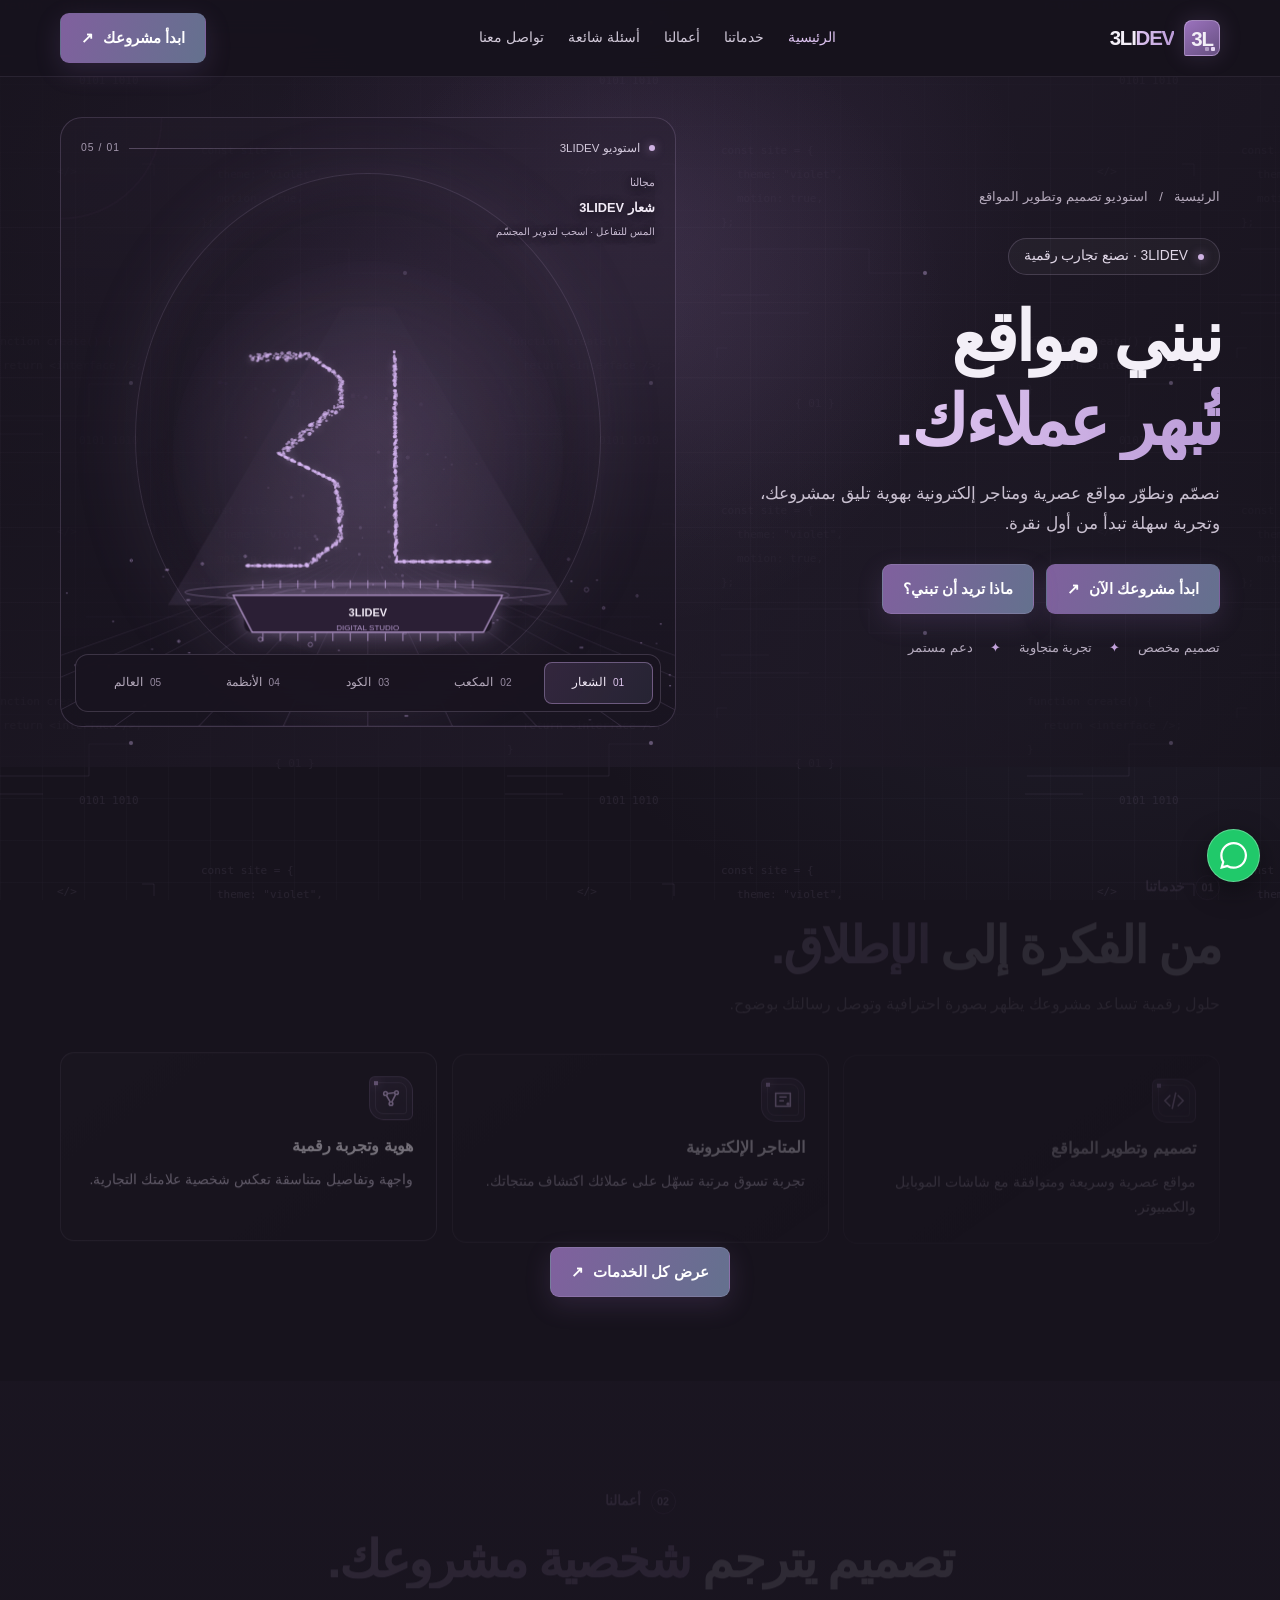
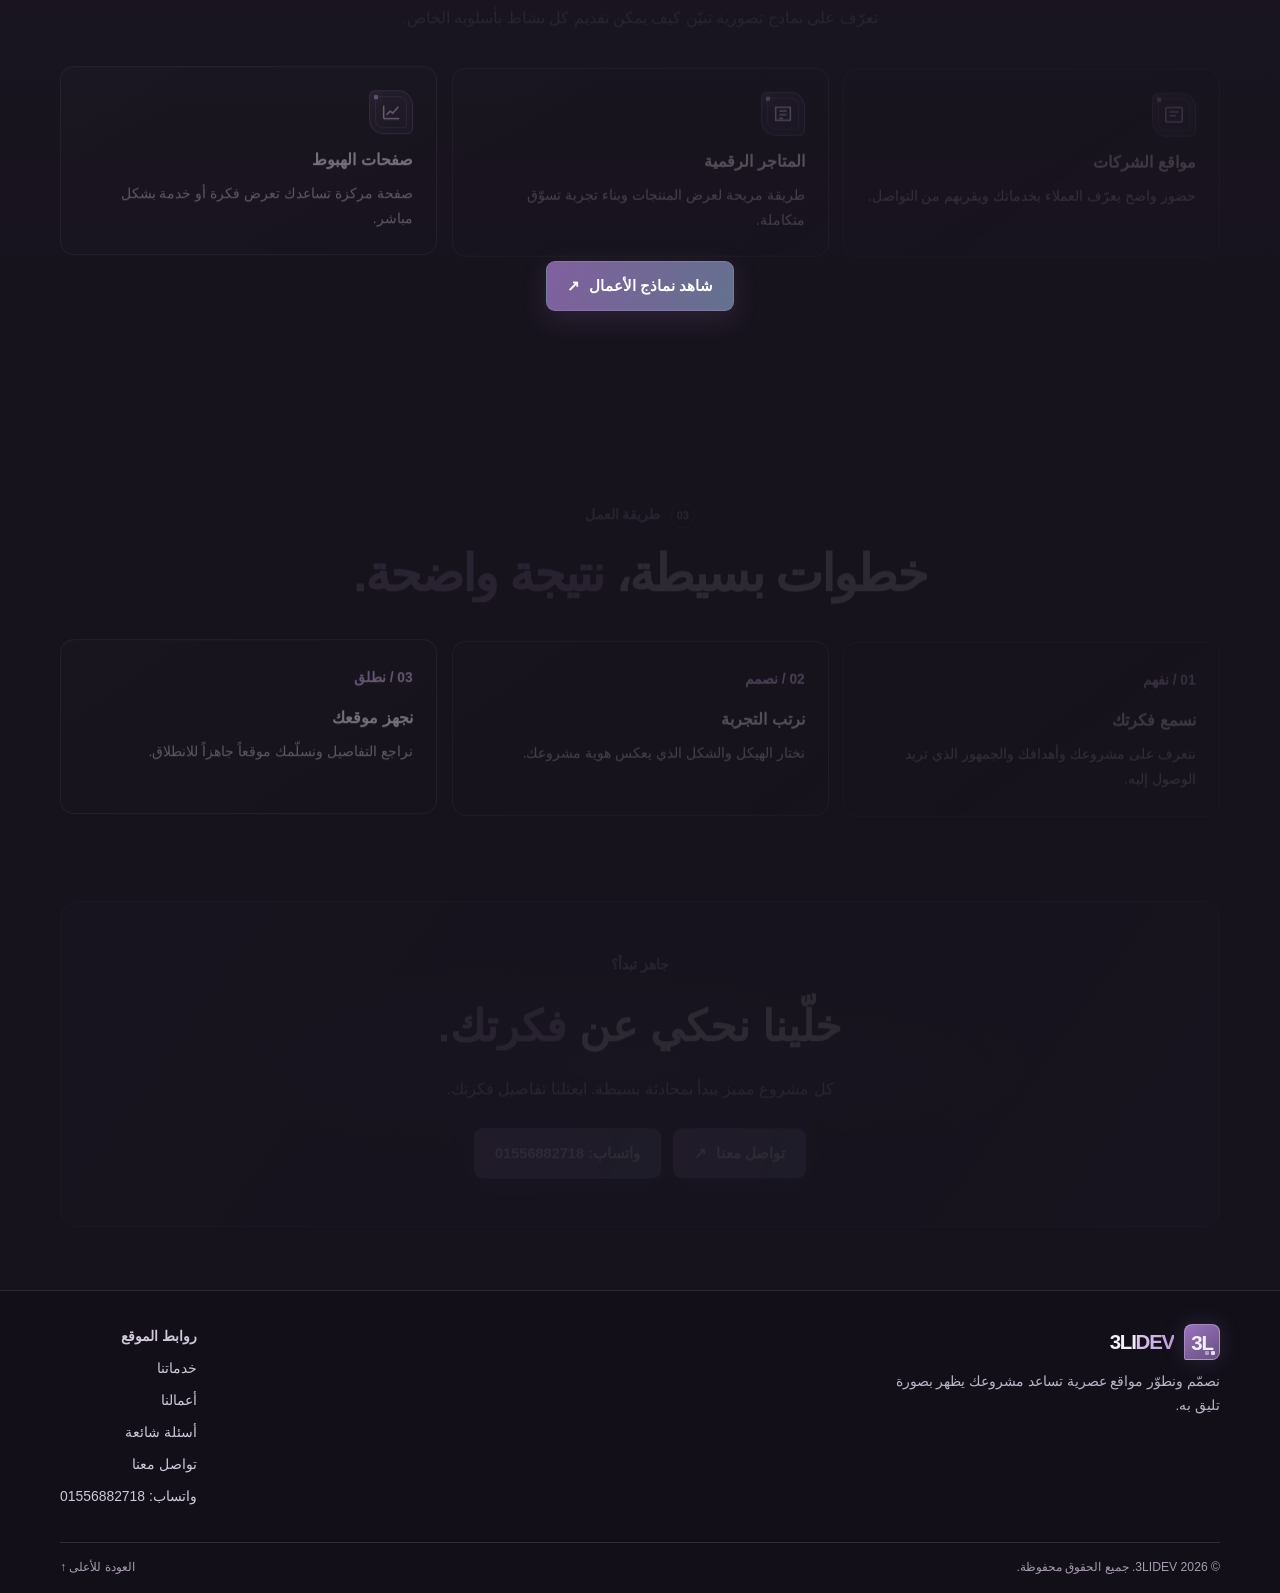
<file: index.html>
<!doctype html>
<html lang="ar" dir="rtl">
<head>
  <meta charset="utf-8">
  <meta name="viewport" content="width=device-width, initial-scale=1">
  <meta http-equiv="refresh" content="0;url=ronza.html">
  <link rel="canonical" href="ronza.html">
  <title>3LIDEV | نصمم موقعك القادم</title>
</head>
<body>
  <p>انتقل إلى <a href="ronza.html">الصفحة الرئيسية لموقع 3LIDEV</a>.</p>
</body>
</html>
</file>
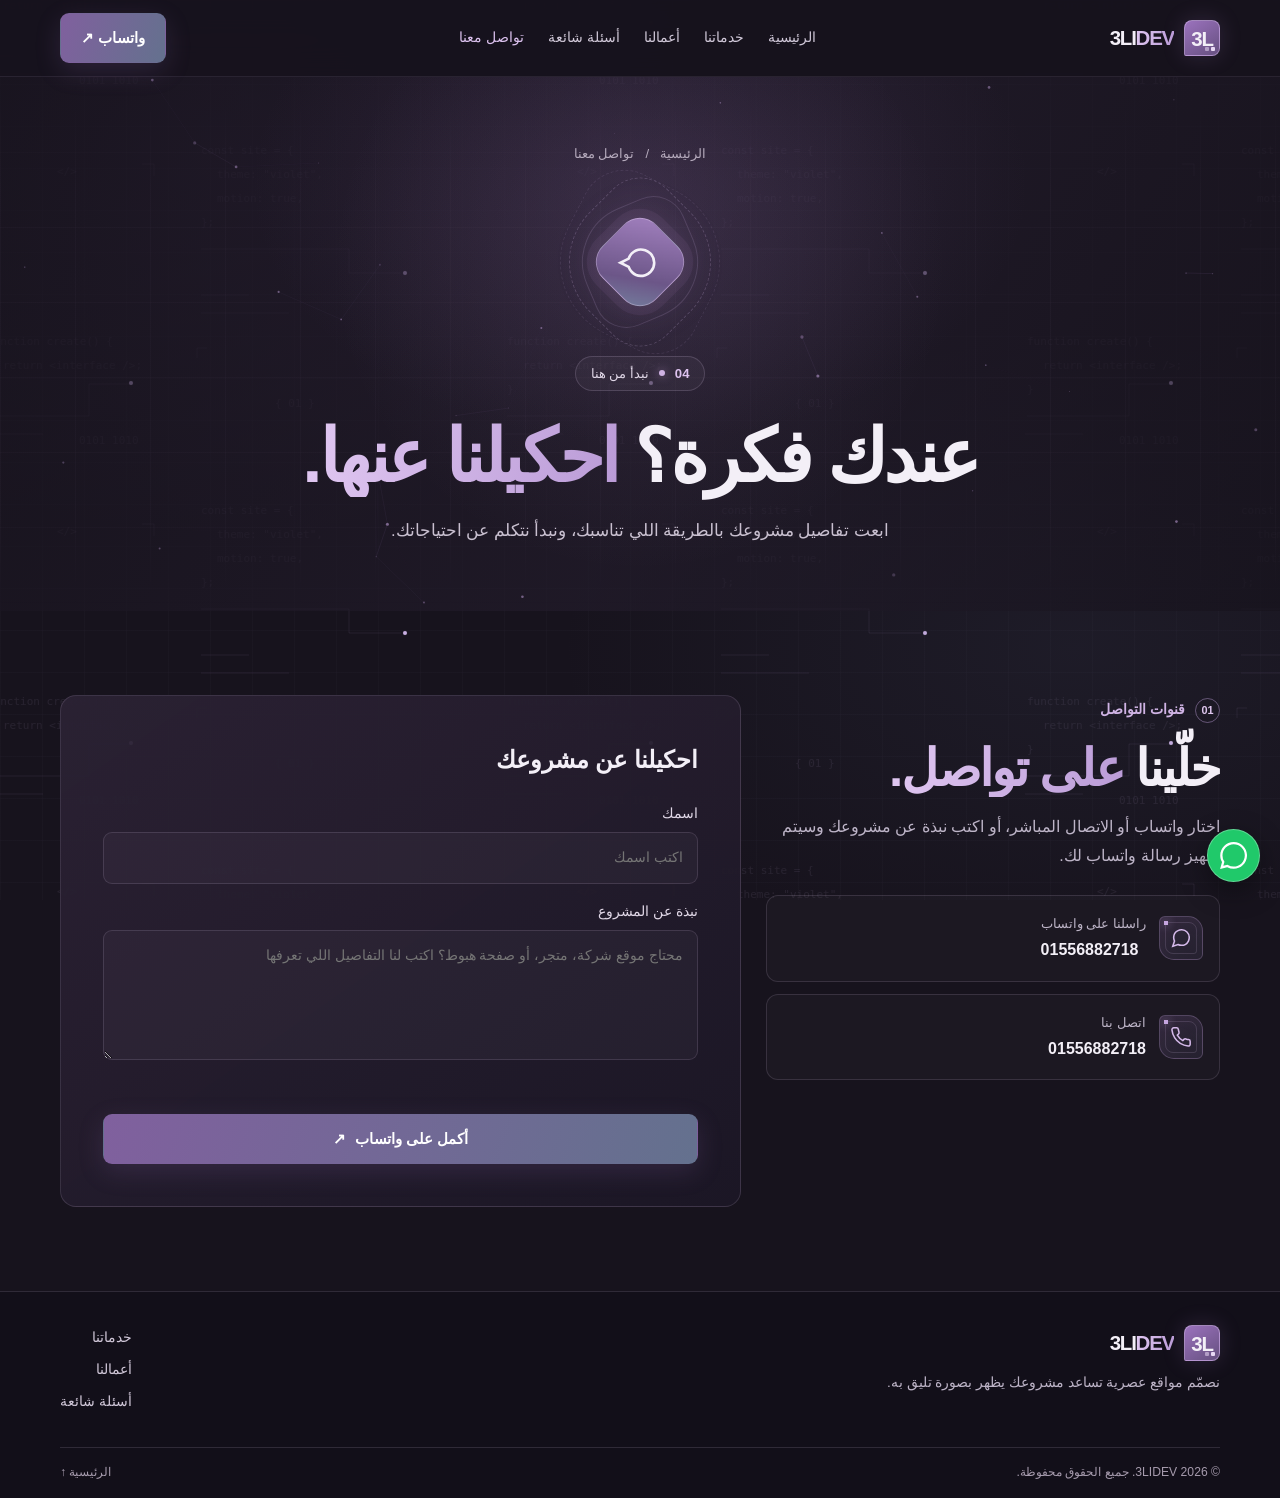
<file: contact.html>
<!doctype html>
<html lang="ar" dir="rtl">
<head>
  <meta charset="utf-8"><meta name="viewport" content="width=device-width, initial-scale=1"><meta name="theme-color" content="#17131d">
  <meta name="description" content="تواصل مع 3LIDEV لمناقشة مشروع موقعك أو متجرك الإلكتروني.">
  <title>تواصل معنا | 3LIDEV</title><link rel="stylesheet" href="site.css">
</head>
<body class="simple-page">
  <div class="scroll-progress" aria-hidden="true"></div><div class="cursor-dot" aria-hidden="true"></div><div class="cursor-ring" aria-hidden="true"></div>
  <header class="header"><nav class="nav container" aria-label="القائمة الرئيسية">
    <a class="brand" href="ronza.html"><span class="brand-mark">3L</span><span>3LI<span class="gradient-text">DEV</span></span></a>
    <div class="nav-links" id="nav-links"><a href="ronza.html">الرئيسية</a><a href="services.html">خدماتنا</a><a href="projects.html">أعمالنا</a><a href="faq.html">أسئلة شائعة</a><a href="contact.html" aria-current="page">تواصل معنا</a></div>
    <a class="button nav-cta" href="https://wa.me/201556882718" target="_blank" rel="noopener noreferrer">واتساب ↗</a>
    <button class="menu-toggle" type="button" aria-label="فتح القائمة" aria-expanded="false" aria-controls="nav-links"><svg viewBox="0 0 24 24" fill="none" stroke="currentColor" stroke-width="1.8" aria-hidden="true"><path d="M4 7h16M4 12h16M4 17h16"/></svg></button>
  </nav></header>
  <main>
    <section class="page-hero"><canvas class="hero-particles" aria-hidden="true"></canvas><div class="hero-spot" aria-hidden="true"></div><div class="hero-content container">
      <nav class="breadcrumb" aria-label="مسار التنقل"><a href="ronza.html">الرئيسية</a><span>/</span><span aria-current="page">تواصل معنا</span></nav>
      <div class="hero-orb" aria-hidden="true"><span class="orb-core"><svg viewBox="0 0 24 24" fill="none" stroke="currentColor" stroke-width="1.7"><path d="M21 11.5a8.4 8.4 0 0 1-.9 3.8 8.5 8.5 0 0 1-7.6 4.7 8.4 8.4 0 0 1-3.8-.9L3 21l1.9-5.7a8.4 8.4 0 0 1-.9-3.8A8.5 8.5 0 0 1 8.7 3.9a8.4 8.4 0 0 1 3.8-.9h.5a8.5 8.5 0 0 1 8 8v.5Z"/></svg></span></div>
      <div class="hero-label"><b>04</b><i></i><span>نبدأ من هنا</span></div>
      <h1>عندك فكرة؟ <span class="gradient-text">احكيلنا عنها.</span></h1><p class="hero-lead">ابعت تفاصيل مشروعك بالطريقة اللي تناسبك، ونبدأ نتكلم عن احتياجاتك.</p>
    </div></section>
    <section class="section"><div class="contact-grid container">
      <div class="section-heading"><span class="eyebrow"><b>01</b> قنوات التواصل</span><h2>خلّينا <span class="gradient-text">على تواصل.</span></h2><p>اختار واتساب أو الاتصال المباشر، أو اكتب نبذة عن مشروعك وسيتم تجهيز رسالة واتساب لك.</p>
        <div class="contact-details" style="margin-top:24px">
          <a class="contact-option" href="https://wa.me/201556882718" target="_blank" rel="noopener noreferrer"><span class="icon-box"><svg viewBox="0 0 24 24" fill="none" stroke="currentColor" stroke-width="1.7"><path d="M21 11.5a8.4 8.4 0 0 1-.9 3.8 8.5 8.5 0 0 1-7.6 4.7 8.4 8.4 0 0 1-3.8-.9L3 21l1.9-5.7a8.4 8.4 0 0 1-.9-3.8A8.5 8.5 0 0 1 8.7 3.9a8.4 8.4 0 0 1 3.8-.9h.5a8.5 8.5 0 0 1 8 8v.5Z"/></svg></span><span><small>راسلنا على واتساب</small><strong dir="ltr">01556882718</strong></span></a>
          <a class="contact-option" href="tel:+201556882718"><span class="icon-box"><svg viewBox="0 0 24 24" fill="none" stroke="currentColor" stroke-width="1.7"><path d="M22 16.9v3a2 2 0 0 1-2.2 2A19.8 19.8 0 0 1 11.2 19a19.4 19.4 0 0 1-6-6A19.8 19.8 0 0 1 2.1 4.2 2 2 0 0 1 4.1 2h3a2 2 0 0 1 2 1.7c.1 1 .4 2 .7 2.9a2 2 0 0 1-.5 2.1L8 9.9a16 16 0 0 0 6 6l1.2-1.3a2 2 0 0 1 2.1-.5c.9.3 1.9.6 2.9.7a2 2 0 0 1 1.8 2.1Z"/></svg></span><span><small>اتصل بنا</small><strong dir="ltr">01556882718</strong></span></a>
        </div>
      </div>
      <div class="info-panel">
        <h2 style="margin-top:0">احكيلنا عن مشروعك</h2>
        <form class="contact-form" id="contact-form">
          <label class="field">اسمك<input name="name" autocomplete="name" required maxlength="80" placeholder="اكتب اسمك"></label>
          <label class="field">نبذة عن المشروع<textarea name="details" required maxlength="1000" placeholder="محتاج موقع شركة، متجر، أو صفحة هبوط؟ اكتب لنا التفاصيل اللي تعرفها"></textarea></label>
          <p class="form-status" id="form-status" role="status" aria-live="polite"></p>
          <button class="button" type="submit">أكمل على واتساب <span aria-hidden="true">↗</span></button>
        </form>
      </div>
    </div></section>
  </main>
  <footer class="footer"><div class="footer-main container"><div class="footer-about"><a class="brand" href="ronza.html"><span class="brand-mark">3L</span><span>3LI<span class="gradient-text">DEV</span></span></a><p>نصمّم مواقع عصرية تساعد مشروعك يظهر بصورة تليق به.</p></div><div class="footer-contact"><a href="services.html">خدماتنا</a><a href="projects.html">أعمالنا</a><a href="faq.html">أسئلة شائعة</a></div></div><div class="footer-bottom container"><span>© <span id="year"></span> 3LIDEV. جميع الحقوق محفوظة.</span><a href="ronza.html">الرئيسية ↑</a></div></footer>
  <a class="whatsapp-float" href="https://wa.me/201556882718" target="_blank" rel="noopener noreferrer" aria-label="تواصل على واتساب"><svg viewBox="0 0 24 24" fill="currentColor"><path d="M20.52 3.48A11.81 11.81 0 0 0 12.11 0C5.55 0 .21 5.33.21 11.89c0 2.1.55 4.14 1.6 5.95L.1 24l6.31-1.65a11.9 11.9 0 0 0 5.69 1.45h.01c6.56 0 11.9-5.34 11.9-11.9 0-3.18-1.24-6.17-3.49-8.42ZM12.11 21.8h-.01a9.9 9.9 0 0 1-5.04-1.38l-.36-.21-3.75.98 1-3.65-.24-.38a9.86 9.86 0 0 1-1.51-5.27c0-5.47 4.45-9.92 9.92-9.92 2.65 0 5.14 1.03 7.01 2.91a9.86 9.86 0 0 1 2.9 7.02c0 5.47-4.45 9.9-9.92 9.9Z"/></svg></a>
  <script src="site.js" defer></script>
</body>
</html>
</file>
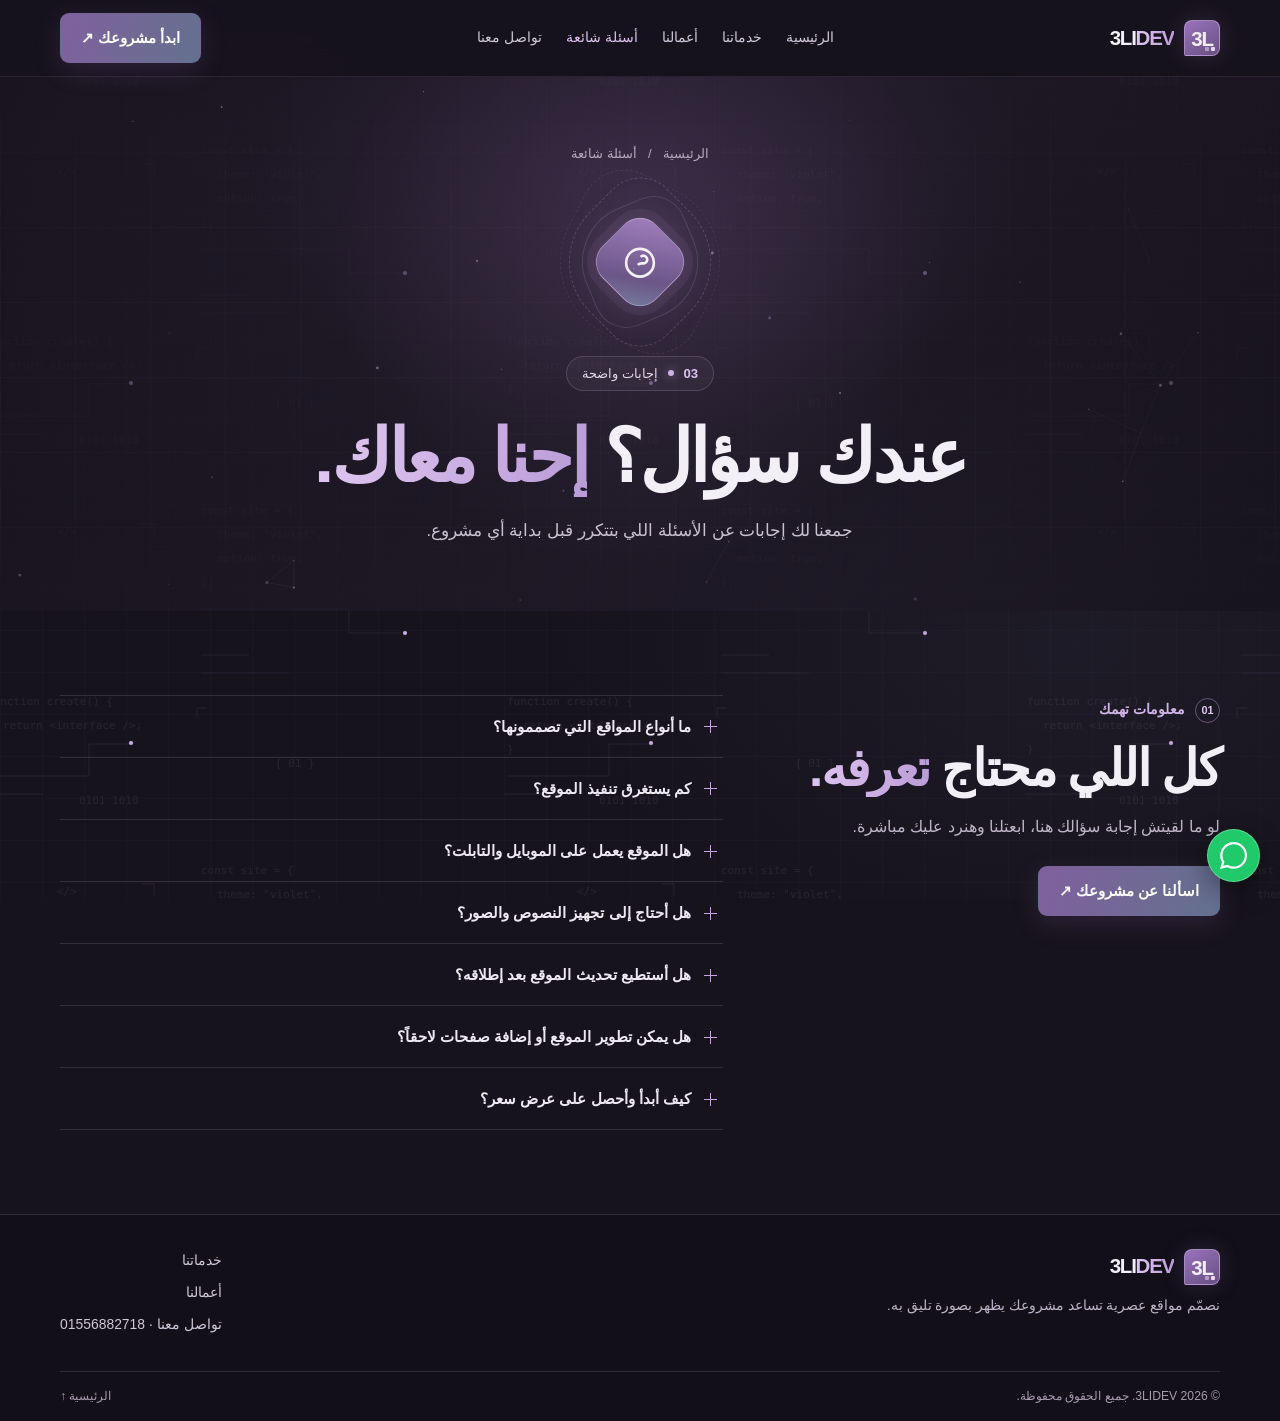
<file: faq.html>
<!doctype html>
<html lang="ar" dir="rtl">
<head>
  <meta charset="utf-8"><meta name="viewport" content="width=device-width, initial-scale=1"><meta name="theme-color" content="#17131d">
  <meta name="description" content="إجابات الأسئلة الشائعة عن تصميم المواقع والتعامل مع 3LIDEV.">
  <title>الأسئلة الشائعة | 3LIDEV</title><link rel="stylesheet" href="site.css">
</head>
<body class="simple-page">
  <div class="scroll-progress" aria-hidden="true"></div><div class="cursor-dot" aria-hidden="true"></div><div class="cursor-ring" aria-hidden="true"></div>
  <header class="header"><nav class="nav container" aria-label="القائمة الرئيسية">
    <a class="brand" href="ronza.html"><span class="brand-mark">3L</span><span>3LI<span class="gradient-text">DEV</span></span></a>
    <div class="nav-links" id="nav-links"><a href="ronza.html">الرئيسية</a><a href="services.html">خدماتنا</a><a href="projects.html">أعمالنا</a><a href="faq.html" aria-current="page">أسئلة شائعة</a><a href="contact.html">تواصل معنا</a></div>
    <a class="button nav-cta" href="contact.html">ابدأ مشروعك ↗</a>
    <button class="menu-toggle" type="button" aria-label="فتح القائمة" aria-expanded="false" aria-controls="nav-links"><svg viewBox="0 0 24 24" fill="none" stroke="currentColor" stroke-width="1.8" aria-hidden="true"><path d="M4 7h16M4 12h16M4 17h16"/></svg></button>
  </nav></header>
  <main>
    <section class="page-hero"><canvas class="hero-particles" aria-hidden="true"></canvas><div class="hero-spot" aria-hidden="true"></div><div class="hero-content container">
      <nav class="breadcrumb" aria-label="مسار التنقل"><a href="ronza.html">الرئيسية</a><span>/</span><span aria-current="page">أسئلة شائعة</span></nav>
      <div class="hero-orb" aria-hidden="true"><span class="orb-core"><svg viewBox="0 0 24 24" fill="none" stroke="currentColor" stroke-width="1.7"><circle cx="12" cy="12" r="9"/><path d="M9.6 9a2.5 2.5 0 1 1 4.5 1.5c-1.2 1.4-2.1 1.5-2.1 3.5M12 17.5v.1"/></svg></span></div>
      <div class="hero-label"><b>03</b><i></i><span>إجابات واضحة</span></div><h1>عندك سؤال؟ <span class="gradient-text">إحنا معاك.</span></h1>
      <p class="hero-lead">جمعنا لك إجابات عن الأسئلة اللي بتتكرر قبل بداية أي مشروع.</p>
    </div></section>
    <section class="section"><div class="faq-grid container">
      <div class="section-heading"><span class="eyebrow"><b>01</b> معلومات تهمك</span><h2>كل اللي محتاج <span class="gradient-text">تعرفه.</span></h2><p>لو ما لقيتش إجابة سؤالك هنا، ابعتلنا وهنرد عليك مباشرة.</p><div class="hero-actions" style="justify-content:flex-start"><a class="button" href="contact.html">اسألنا عن مشروعك ↗</a></div></div>
      <div class="faq-list">
        <details><summary>ما أنواع المواقع التي تصممونها؟</summary><div class="faq-answer"><p>نصمم مواقع تعريفية للشركات، وصفحات هبوط، ومواقع خدمات ومتاجر إلكترونية. نتفق على التفاصيل حسب احتياج مشروعك.</p></div></details>
        <details><summary>كم يستغرق تنفيذ الموقع؟</summary><div class="faq-answer"><p>المدة تختلف حسب حجم الموقع وعدد صفحاته وجاهزية المحتوى. بعد فهم متطلباتك، نحدد نطاقاً زمنياً مناسباً قبل البدء.</p></div></details>
        <details><summary>هل الموقع يعمل على الموبايل والتابلت؟</summary><div class="faq-answer"><p>نعم، نراعي توافق التصميم مع أحجام الشاشات المختلفة لتكون تجربة الاستخدام مناسبة على الهاتف والتابلت والكمبيوتر.</p></div></details>
        <details><summary>هل أحتاج إلى تجهيز النصوص والصور؟</summary><div class="faq-answer"><p>يمكنك إرسال المحتوى المتوفر لديك، ونراجع معك ما يحتاجه الموقع. تفاصيل كتابة المحتوى أو توفير الصور تُحدد عند الاتفاق على المشروع.</p></div></details>
        <details><summary>هل أستطيع تحديث الموقع بعد إطلاقه؟</summary><div class="faq-answer"><p>نحدد طريقة إدارة المحتوى المناسبة لنوع موقعك، ونوضح لك كيف تعدل المعلومات أو تضيف محتوى وفق نطاق العمل المتفق عليه.</p></div></details>
        <details><summary>هل يمكن تطوير الموقع أو إضافة صفحات لاحقاً؟</summary><div class="faq-answer"><p>بالتأكيد، يمكن إضافة صفحات أو مزايا جديدة لاحقاً حسب احتياجات المشروع وإمكانات الموقع.</p></div></details>
        <details><summary>كيف أبدأ وأحصل على عرض سعر؟</summary><div class="faq-answer"><p>أرسل نبذة عن نشاطك والصفحات أو الخصائص التي تحتاجها عبر صفحة التواصل، وسنتحدث معك عن التفاصيل والخطوة التالية.</p></div></details>
      </div>
    </div></section>
  </main>
  <footer class="footer"><div class="footer-main container"><div class="footer-about"><a class="brand" href="ronza.html"><span class="brand-mark">3L</span><span>3LI<span class="gradient-text">DEV</span></span></a><p>نصمّم مواقع عصرية تساعد مشروعك يظهر بصورة تليق به.</p></div><div class="footer-contact"><a href="services.html">خدماتنا</a><a href="projects.html">أعمالنا</a><a href="contact.html">تواصل معنا · 01556882718</a></div></div><div class="footer-bottom container"><span>© <span id="year"></span> 3LIDEV. جميع الحقوق محفوظة.</span><a href="ronza.html">الرئيسية ↑</a></div></footer>
  <a class="whatsapp-float" href="https://wa.me/201556882718" target="_blank" rel="noopener noreferrer" aria-label="تواصل على واتساب"><svg viewBox="0 0 24 24" fill="currentColor"><path d="M20.52 3.48A11.81 11.81 0 0 0 12.11 0C5.55 0 .21 5.33.21 11.89c0 2.1.55 4.14 1.6 5.95L.1 24l6.31-1.65a11.9 11.9 0 0 0 5.69 1.45h.01c6.56 0 11.9-5.34 11.9-11.9 0-3.18-1.24-6.17-3.49-8.42ZM12.11 21.8h-.01a9.9 9.9 0 0 1-5.04-1.38l-.36-.21-3.75.98 1-3.65-.24-.38a9.86 9.86 0 0 1-1.51-5.27c0-5.47 4.45-9.92 9.92-9.92 2.65 0 5.14 1.03 7.01 2.91a9.86 9.86 0 0 1 2.9 7.02c0 5.47-4.45 9.9-9.92 9.9Z"/></svg></a>
  <script src="site.js" defer></script>
</body>
</html>
</file>
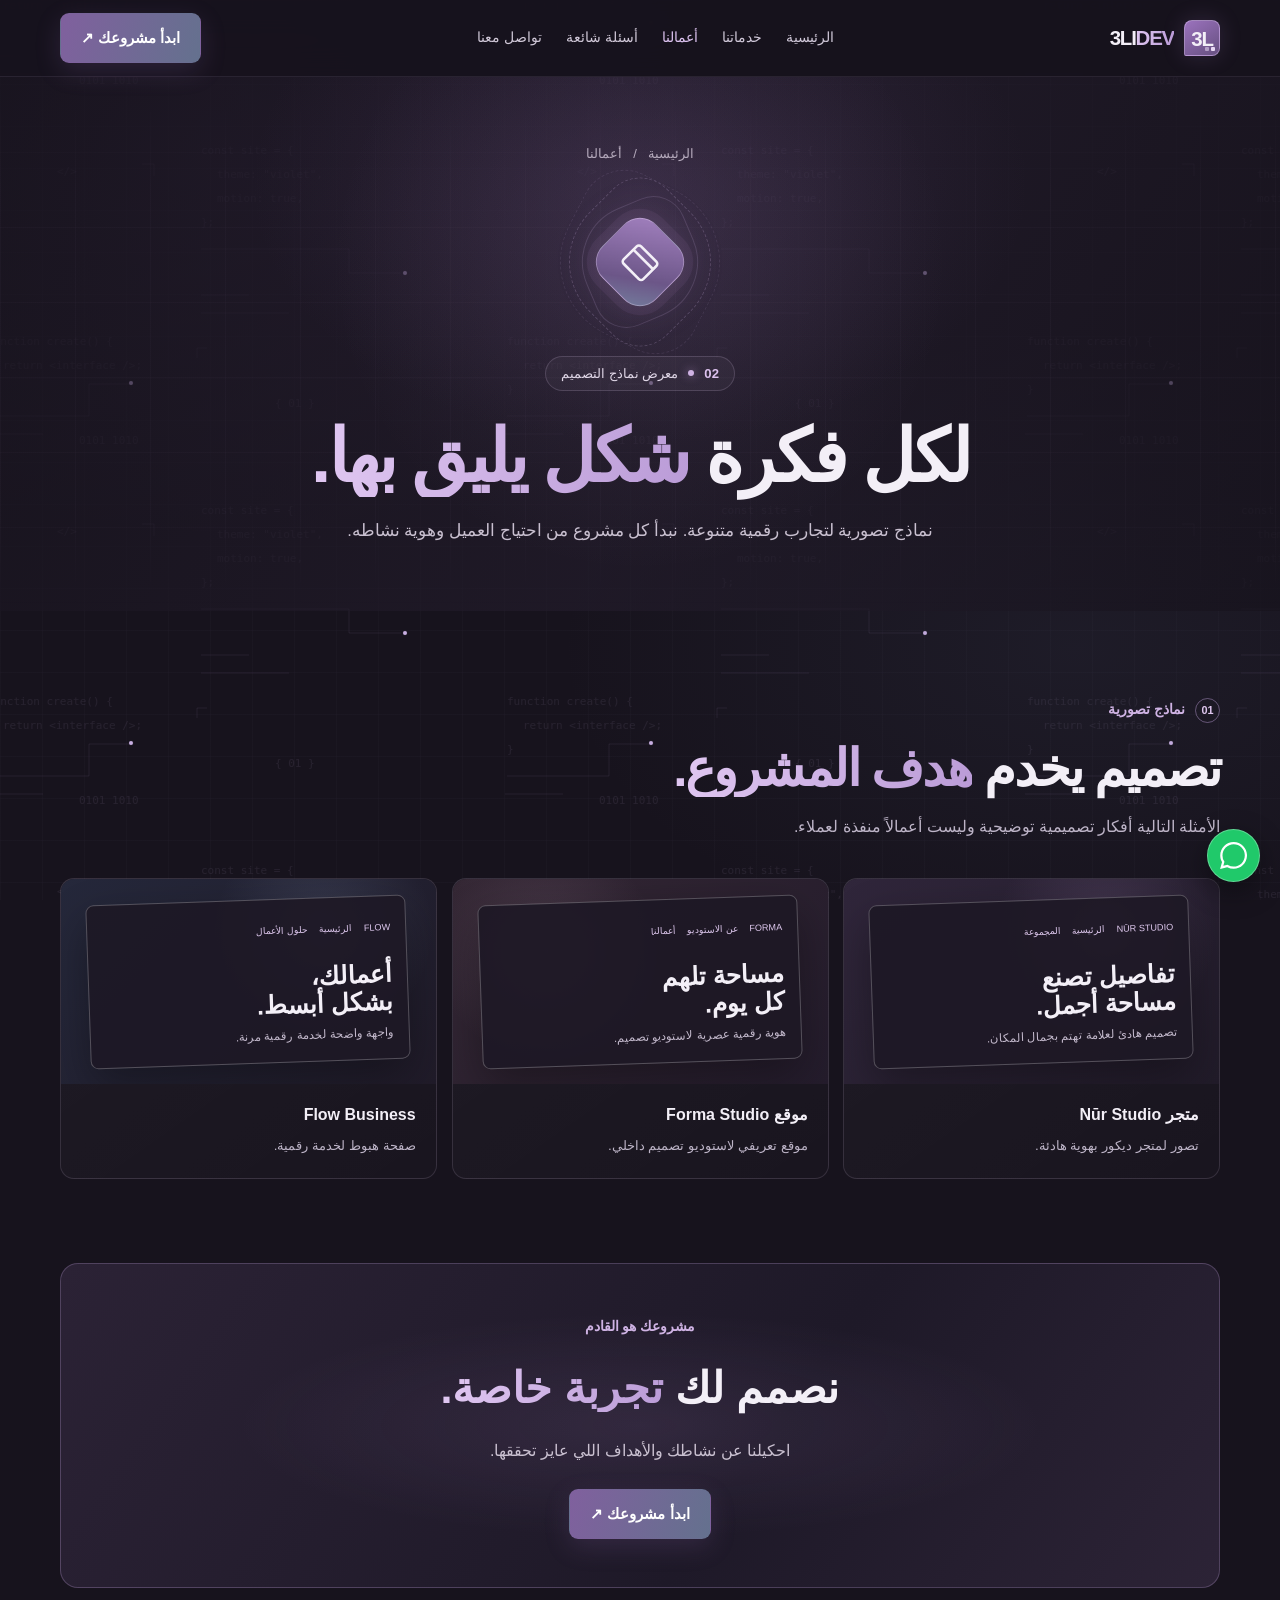
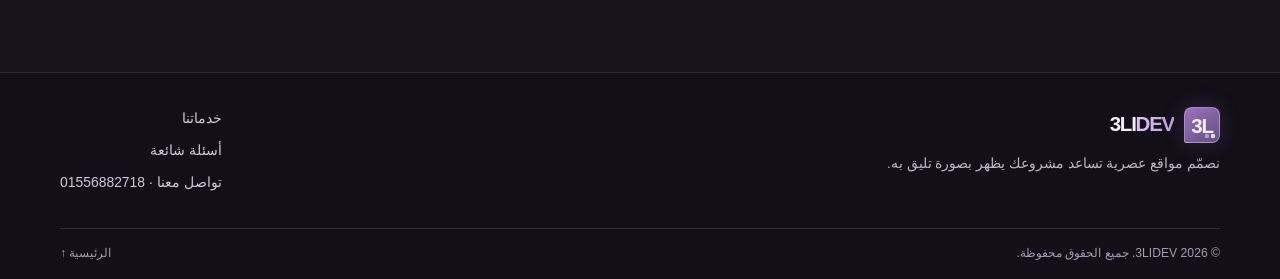
<file: projects.html>
<!doctype html>
<html lang="ar" dir="rtl">
<head>
  <meta charset="utf-8"><meta name="viewport" content="width=device-width, initial-scale=1"><meta name="theme-color" content="#17131d">
  <meta name="description" content="استكشف نماذج تصميم مواقع الشركات والمتاجر وصفحات الهبوط من 3LIDEV.">
  <title>أعمالنا | 3LIDEV</title><link rel="stylesheet" href="site.css">
</head>
<body class="simple-page">
  <div class="scroll-progress" aria-hidden="true"></div><div class="cursor-dot" aria-hidden="true"></div><div class="cursor-ring" aria-hidden="true"></div>
  <header class="header"><nav class="nav container" aria-label="القائمة الرئيسية">
    <a class="brand" href="ronza.html"><span class="brand-mark">3L</span><span>3LI<span class="gradient-text">DEV</span></span></a>
    <div class="nav-links" id="nav-links"><a href="ronza.html">الرئيسية</a><a href="services.html">خدماتنا</a><a href="projects.html" aria-current="page">أعمالنا</a><a href="faq.html">أسئلة شائعة</a><a href="contact.html">تواصل معنا</a></div>
    <a class="button nav-cta" href="contact.html">ابدأ مشروعك ↗</a>
    <button class="menu-toggle" type="button" aria-label="فتح القائمة" aria-expanded="false" aria-controls="nav-links"><svg viewBox="0 0 24 24" fill="none" stroke="currentColor" stroke-width="1.8" aria-hidden="true"><path d="M4 7h16M4 12h16M4 17h16"/></svg></button>
  </nav></header>
  <main>
    <section class="page-hero"><canvas class="hero-particles" aria-hidden="true"></canvas><div class="hero-spot" aria-hidden="true"></div><div class="hero-content container">
      <nav class="breadcrumb" aria-label="مسار التنقل"><a href="ronza.html">الرئيسية</a><span>/</span><span aria-current="page">أعمالنا</span></nav>
      <div class="hero-orb" aria-hidden="true"><span class="orb-core"><svg viewBox="0 0 24 24" fill="none" stroke="currentColor" stroke-width="1.7"><rect x="3" y="4" width="18" height="16" rx="2"/><path d="M3 9h18"/></svg></span></div>
      <div class="hero-label"><b>02</b><i></i><span>معرض نماذج التصميم</span></div>
      <h1>لكل فكرة <span class="gradient-text">شكل يليق بها.</span></h1>
      <p class="hero-lead">نماذج تصورية لتجارب رقمية متنوعة. نبدأ كل مشروع من احتياج العميل وهوية نشاطه.</p>
    </div></section>
    <section class="section"><div class="container">
      <div class="section-heading"><span class="eyebrow"><b>01</b> نماذج تصورية</span><h2>تصميم يخدم <span class="gradient-text">هدف المشروع.</span></h2><p>الأمثلة التالية أفكار تصميمية توضيحية وليست أعمالاً منفذة لعملاء.</p></div>
      <div class="content-grid">
        <article class="content-card project-card"><div class="project-preview"><div class="project-window"><small>NŪR STUDIO　 الرئيسية　 المجموعة</small><h3>تفاصيل تصنع<br>مساحة أجمل.</h3><p>تصميم هادئ لعلامة تهتم بجمال المكان.</p></div></div><div class="project-info"><h3>متجر Nūr Studio</h3><p>تصور لمتجر ديكور بهوية هادئة.</p></div></article>
        <article class="content-card project-card"><div class="project-preview warm"><div class="project-window"><small>FORMA　 عن الاستوديو　 أعمالنا</small><h3>مساحة تلهم<br>كل يوم.</h3><p>هوية رقمية عصرية لاستوديو تصميم.</p></div></div><div class="project-info"><h3>موقع Forma Studio</h3><p>موقع تعريفي لاستوديو تصميم داخلي.</p></div></article>
        <article class="content-card project-card"><div class="project-preview cool"><div class="project-window"><small>FLOW　 الرئيسية　 حلول الأعمال</small><h3>أعمالك،<br>بشكل أبسط.</h3><p>واجهة واضحة لخدمة رقمية مرنة.</p></div></div><div class="project-info"><h3>Flow Business</h3><p>صفحة هبوط لخدمة رقمية.</p></div></article>
      </div>
    </div></section>
    <section class="section" style="padding-top:0"><div class="container"><div class="cta-box"><span class="eyebrow">مشروعك هو القادم</span><h2>نصمم لك <span class="gradient-text">تجربة خاصة.</span></h2><p>احكيلنا عن نشاطك والأهداف اللي عايز تحققها.</p><div class="hero-actions"><a class="button" href="contact.html">ابدأ مشروعك ↗</a></div></div></div></section>
  </main>
  <footer class="footer"><div class="footer-main container"><div class="footer-about"><a class="brand" href="ronza.html"><span class="brand-mark">3L</span><span>3LI<span class="gradient-text">DEV</span></span></a><p>نصمّم مواقع عصرية تساعد مشروعك يظهر بصورة تليق به.</p></div><div class="footer-contact"><a href="services.html">خدماتنا</a><a href="faq.html">أسئلة شائعة</a><a href="contact.html">تواصل معنا · 01556882718</a></div></div><div class="footer-bottom container"><span>© <span id="year"></span> 3LIDEV. جميع الحقوق محفوظة.</span><a href="ronza.html">الرئيسية ↑</a></div></footer>
  <a class="whatsapp-float" href="https://wa.me/201556882718" target="_blank" rel="noopener noreferrer" aria-label="تواصل على واتساب"><svg viewBox="0 0 24 24" fill="currentColor"><path d="M20.52 3.48A11.81 11.81 0 0 0 12.11 0C5.55 0 .21 5.33.21 11.89c0 2.1.55 4.14 1.6 5.95L.1 24l6.31-1.65a11.9 11.9 0 0 0 5.69 1.45h.01c6.56 0 11.9-5.34 11.9-11.9 0-3.18-1.24-6.17-3.49-8.42ZM12.11 21.8h-.01a9.9 9.9 0 0 1-5.04-1.38l-.36-.21-3.75.98 1-3.65-.24-.38a9.86 9.86 0 0 1-1.51-5.27c0-5.47 4.45-9.92 9.92-9.92 2.65 0 5.14 1.03 7.01 2.91a9.86 9.86 0 0 1 2.9 7.02c0 5.47-4.45 9.9-9.92 9.9Z"/></svg></a>
  <script src="site.js" defer></script>
</body>
</html>
</file>
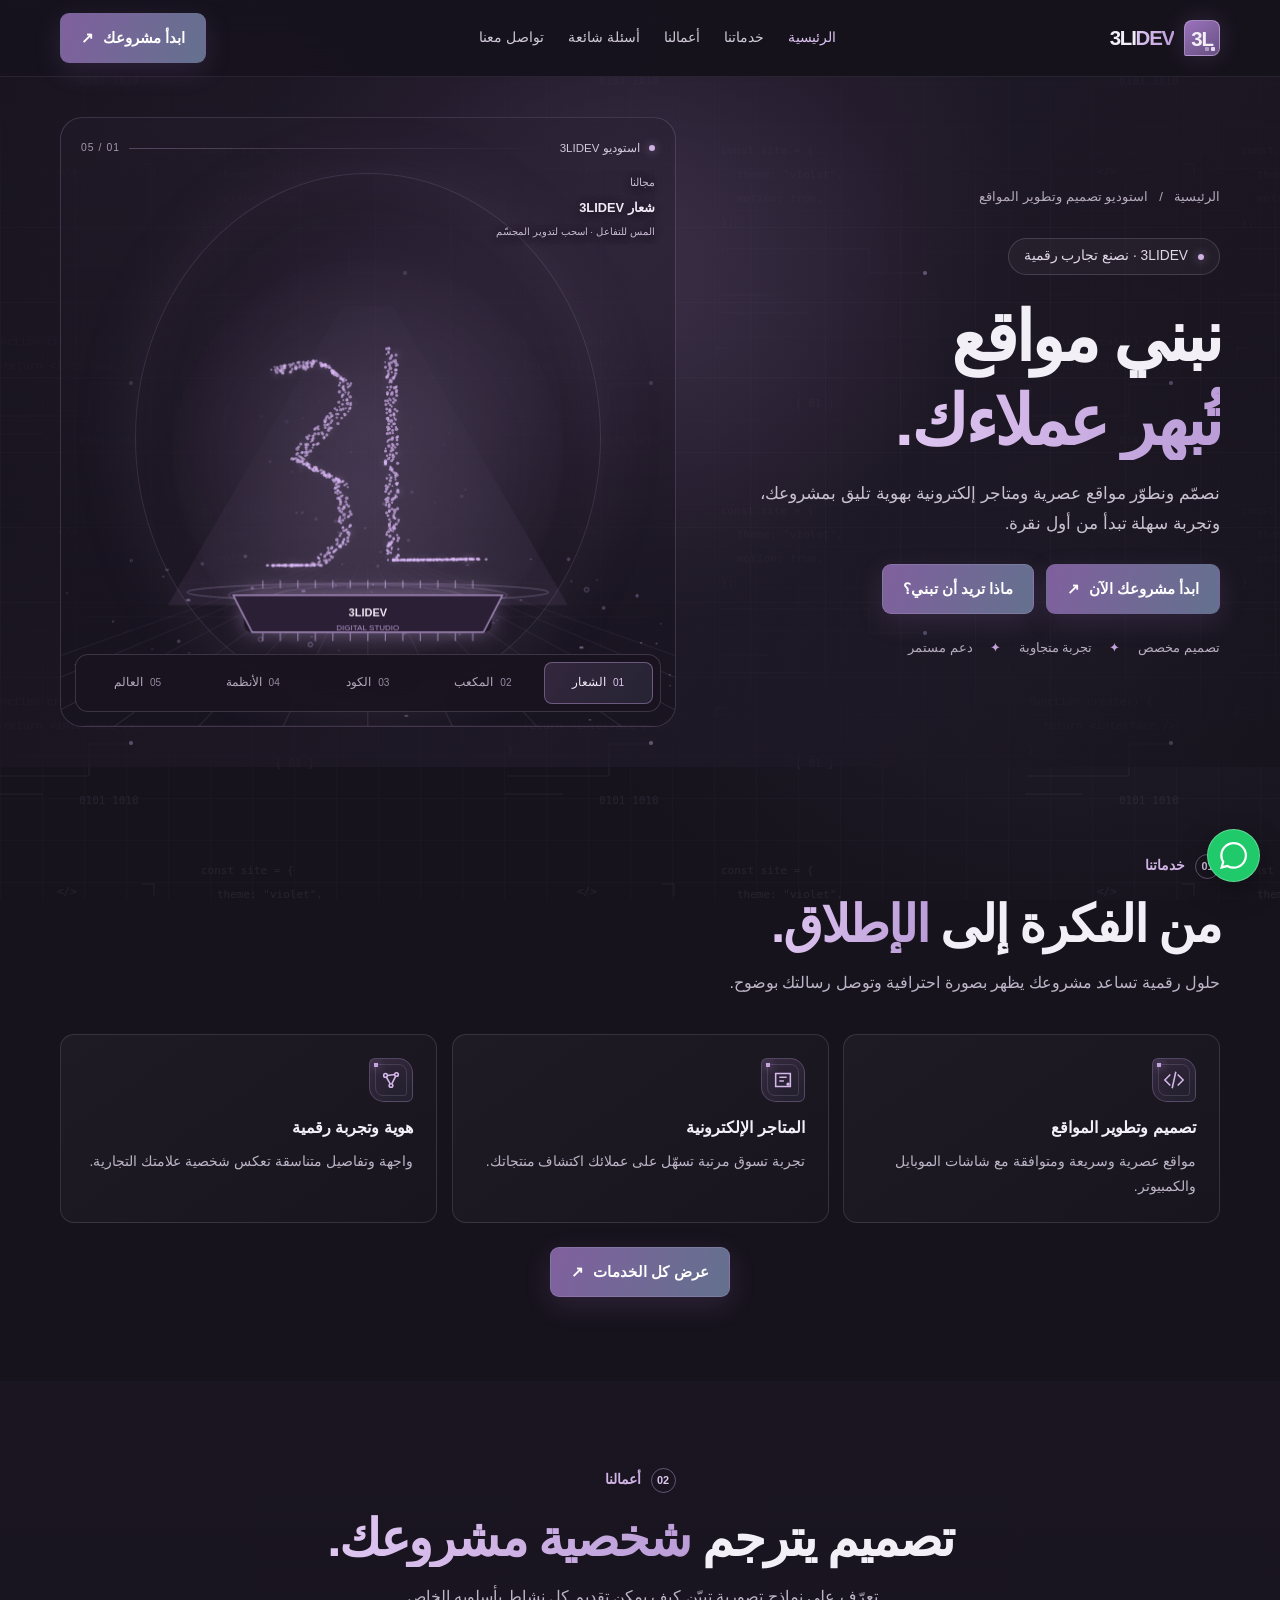
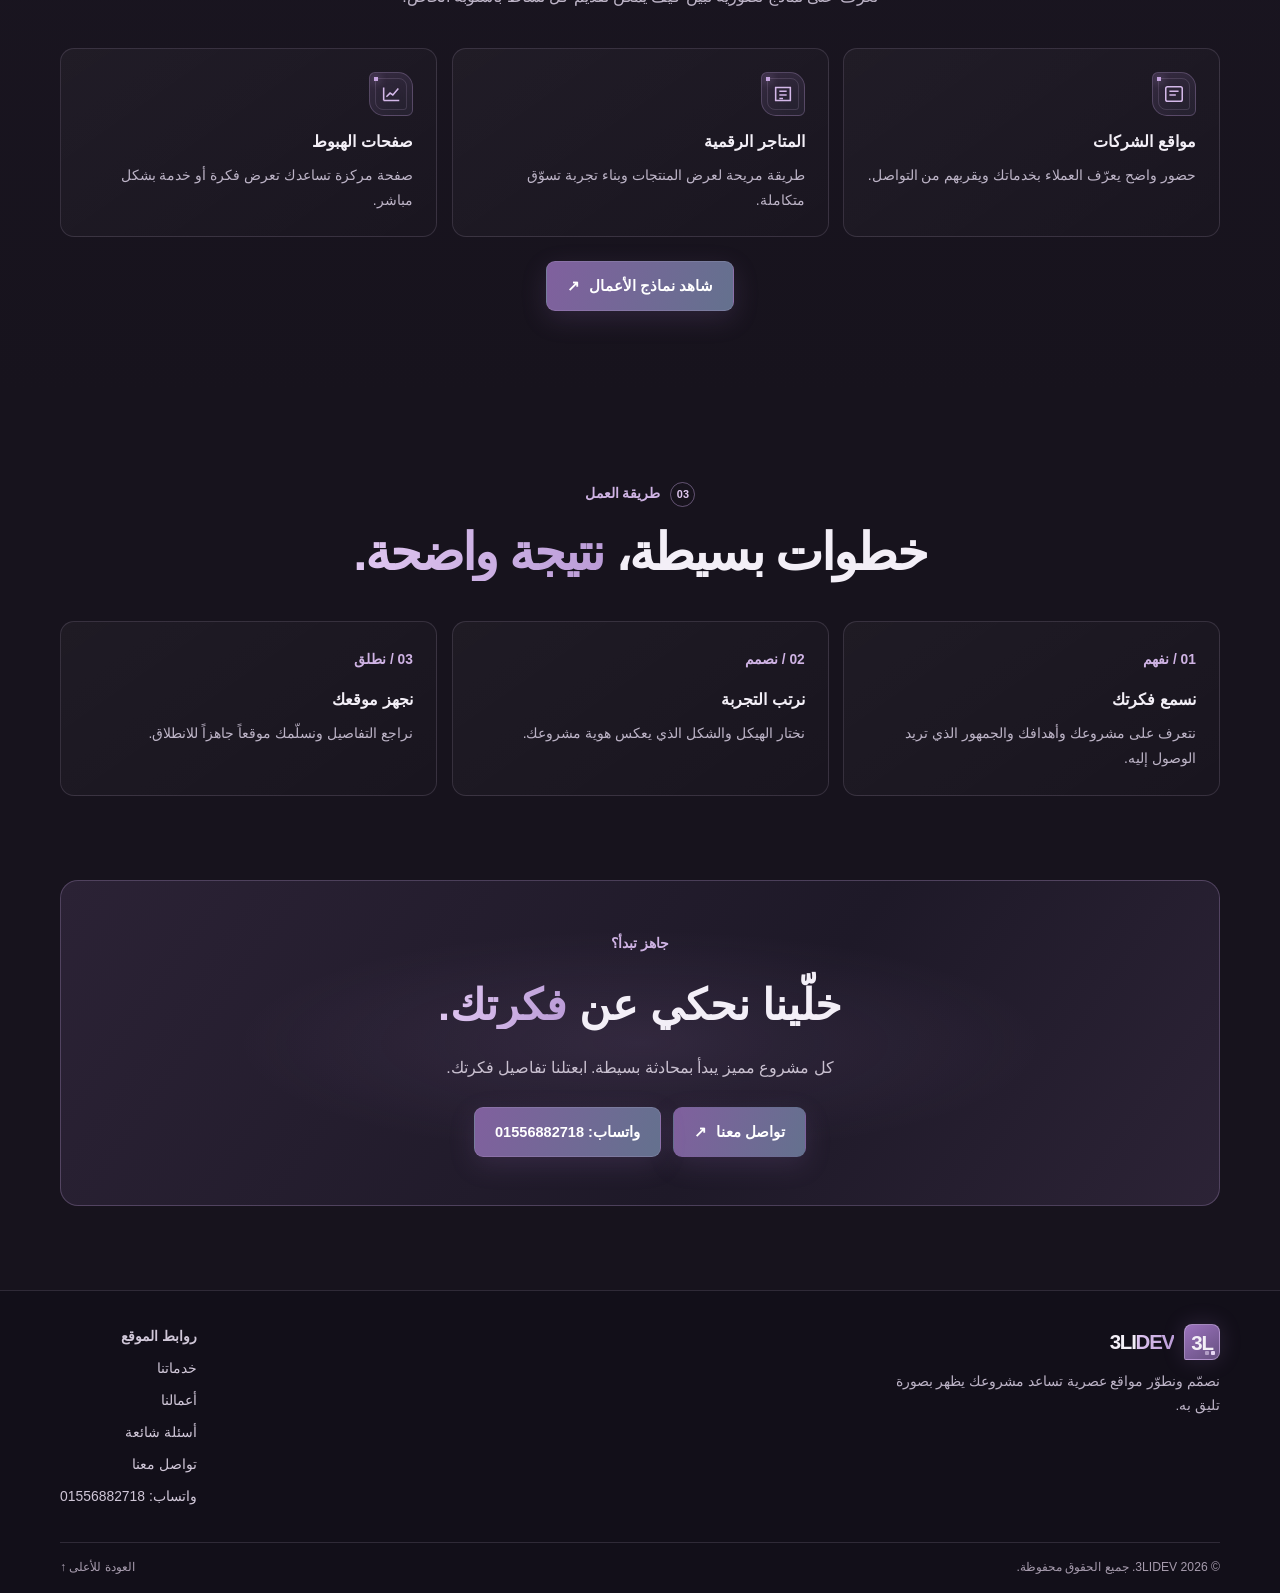
<file: ronza.html>
<!doctype html>
<html lang="ar" dir="rtl">
<head>
  <meta charset="utf-8">
  <meta name="viewport" content="width=device-width, initial-scale=1">
  <meta name="theme-color" content="#17131d">
  <meta name="description" content="3LIDEV لتصميم وتطوير المواقع والمتاجر الإلكترونية. اكتشف خدماتنا وابدأ مشروعك الرقمي.">
  <title>3LIDEV | نصمم موقعك القادم</title>
  <link rel="stylesheet" href="site.css">
</head>
<body>
  <div class="scroll-progress" aria-hidden="true"></div>
  <div class="cursor-dot" aria-hidden="true"></div><div class="cursor-ring" aria-hidden="true"></div>
  <header class="header">
    <nav class="nav container" aria-label="القائمة الرئيسية">
      <a class="brand" href="ronza.html" aria-label="3LIDEV - الرئيسية"><span class="brand-mark">3L</span><span>3LI<span class="gradient-text">DEV</span></span></a>
      <div class="nav-links" id="nav-links">
        <a href="ronza.html" aria-current="page">الرئيسية</a><a href="services.html">خدماتنا</a><a href="projects.html">أعمالنا</a><a href="faq.html">أسئلة شائعة</a><a href="contact.html">تواصل معنا</a>
      </div>
      <a class="button nav-cta" href="contact.html">ابدأ مشروعك <span aria-hidden="true">↗</span></a>
      <button class="menu-toggle" type="button" aria-label="فتح القائمة" aria-expanded="false" aria-controls="nav-links"><svg viewBox="0 0 24 24" fill="none" stroke="currentColor" stroke-width="1.8" aria-hidden="true"><path d="M4 7h16M4 12h16M4 17h16"/></svg></button>
    </nav>
  </header>

  <main>
    <section class="home-hero" id="home">
      <canvas class="hero-particles" aria-hidden="true"></canvas><div class="hero-spot" aria-hidden="true"></div>
      <div class="home-hero-layout container">
        <div class="hero-content">
          <nav class="breadcrumb" aria-label="مسار التنقل"><span aria-current="page">الرئيسية</span><span aria-hidden="true">/</span><span>استوديو تصميم وتطوير المواقع</span></nav>
          <span class="hero-label"><i></i><span>3LIDEV · نصنع تجارب رقمية</span></span>
          <h1>نبني مواقع<br><span class="gradient-text">تُبهر عملاءك.</span></h1>
          <p class="hero-lead">نصمّم ونطوّر مواقع عصرية ومتاجر إلكترونية بهوية تليق بمشروعك، وتجربة سهلة تبدأ من أول نقرة.</p>
          <div class="hero-actions"><a class="button" href="contact.html">ابدأ مشروعك الآن <span aria-hidden="true">↗</span></a><a class="button button-ghost" href="services.html">ماذا تريد أن تبني؟</a></div>
          <div class="hero-note"><span>تصميم مخصص</span><span>تجربة متجاوبة</span><span>دعم مستمر</span></div>
        </div>
        <div class="hero-stage" aria-label="مشهد تفاعلي لتصميم 3LIDEV">
          <div class="stage-caption"><span class="stage-live-dot"></span><span>استوديو 3LIDEV</span><span class="stage-caption-line"></span><span class="stage-caption-number">01 / 04</span></div>
          <canvas class="hero-3d" aria-label="مجسم تفاعلي: المس للتبديل واسحب للتدوير"></canvas>
          <div class="stage-readout" aria-live="polite"><span>مجالنا</span><strong class="stage-name">مجسم حبيبات ثلاثي الأبعاد</strong><span class="stage-hint">المس للتفاعل · اسحب لتدوير المجسّم</span></div>
          <div class="hud-tabs" role="tablist" aria-label="اختر شكل الهولوجرام">
            <button class="hud-tab" type="button" role="tab" aria-selected="true" tabindex="0" data-shape="identity" data-name="شعار 3LIDEV"><span>01</span>الشعار</button>
            <button class="hud-tab" type="button" role="tab" aria-selected="false" tabindex="-1" data-shape="cube" data-name="مجسم حبيبات ثلاثي الأبعاد"><span>02</span>المكعب</button>
            <button class="hud-tab" type="button" role="tab" aria-selected="false" tabindex="-1" data-shape="code" data-name="المواقع والتطبيقات"><span>03</span>الكود</button>
            <button class="hud-tab" type="button" role="tab" aria-selected="false" tabindex="-1" data-shape="systems" data-name="الأنظمة الذكية"><span>04</span>الأنظمة</button>
            <button class="hud-tab" type="button" role="tab" aria-selected="false" tabindex="-1" data-shape="world" data-name="عملاء حول العالم"><span>05</span>العالم</button>
          </div>
        </div>
      </div>
    </section>

    <section class="section" id="home-services">
      <div class="container">
        <div class="section-heading"><span class="eyebrow"><b>01</b> خدماتنا</span><h2>من الفكرة إلى <span class="gradient-text">الإطلاق.</span></h2><p>حلول رقمية تساعد مشروعك يظهر بصورة احترافية وتوصل رسالتك بوضوح.</p></div>
        <div class="content-grid">
          <a class="content-card" href="services.html"><span class="icon-box"><svg viewBox="0 0 24 24" fill="none" stroke="currentColor" stroke-width="1.7" aria-hidden="true"><path d="m8 6-6 6 6 6M16 6l6 6-6 6M14 3l-4 18"/></svg></span><h3>تصميم وتطوير المواقع</h3><p>مواقع عصرية وسريعة ومتوافقة مع شاشات الموبايل والكمبيوتر.</p></a>
          <a class="content-card" href="services.html#overview"><span class="icon-box"><svg viewBox="0 0 24 24" fill="none" stroke="currentColor" stroke-width="1.7" aria-hidden="true"><path d="M4 5h16v14H4z"/><path d="M8 9h8M8 13h5"/><circle cx="17.5" cy="16.5" r="1"/></svg></span><h3>المتاجر الإلكترونية</h3><p>تجربة تسوق مرتبة تسهّل على عملائك اكتشاف منتجاتك.</p></a>
          <a class="content-card" href="contact.html"><span class="icon-box"><svg viewBox="0 0 24 24" fill="none" stroke="currentColor" stroke-width="1.7" aria-hidden="true"><circle cx="6" cy="7" r="2"/><circle cx="18" cy="6" r="2"/><circle cx="12" cy="18" r="2"/><path d="m8 7 8-1M7 9l4 7m6-8-4 8"/></svg></span><h3>هوية وتجربة رقمية</h3><p>واجهة وتفاصيل متناسقة تعكس شخصية علامتك التجارية.</p></a>
        </div>
        <div class="hero-actions"><a class="button button-ghost" href="services.html">عرض كل الخدمات <span aria-hidden="true">↗</span></a></div>
      </div>
    </section>

    <section class="section work-showcase">
      <div class="container">
        <div class="section-heading center"><span class="eyebrow"><b>02</b> أعمالنا</span><h2>تصميم يترجم <span class="gradient-text">شخصية مشروعك.</span></h2><p>تعرّف على نماذج تصورية تبيّن كيف يمكن تقديم كل نشاط بأسلوبه الخاص.</p></div>
        <div class="content-grid">
          <a class="content-card" href="projects.html"><span class="icon-box"><svg viewBox="0 0 24 24" fill="none" stroke="currentColor" stroke-width="1.7" aria-hidden="true"><rect x="3" y="4" width="18" height="16" rx="2"/><path d="M7 9h10M7 13h7"/></svg></span><h3>مواقع الشركات</h3><p>حضور واضح يعرّف العملاء بخدماتك ويقربهم من التواصل.</p></a>
          <a class="content-card" href="projects.html"><span class="icon-box"><svg viewBox="0 0 24 24" fill="none" stroke="currentColor" stroke-width="1.7" aria-hidden="true"><path d="M4 5h16v14H4z"/><path d="M8 9h8M8 13h8M8 17h4"/></svg></span><h3>المتاجر الرقمية</h3><p>طريقة مريحة لعرض المنتجات وبناء تجربة تسوّق متكاملة.</p></a>
          <a class="content-card" href="projects.html"><span class="icon-box"><svg viewBox="0 0 24 24" fill="none" stroke="currentColor" stroke-width="1.7" aria-hidden="true"><path d="M4 19V5m0 14h17"/><path d="m7 15 4-4 3 2 6-7"/></svg></span><h3>صفحات الهبوط</h3><p>صفحة مركزة تساعدك تعرض فكرة أو خدمة بشكل مباشر.</p></a>
        </div>
        <div class="hero-actions"><a class="button button-ghost" href="projects.html">شاهد نماذج الأعمال <span aria-hidden="true">↗</span></a></div>
      </div>
    </section>

    <section class="section">
      <div class="container">
        <div class="section-heading center"><span class="eyebrow"><b>03</b> طريقة العمل</span><h2>خطوات بسيطة، <span class="gradient-text">نتيجة واضحة.</span></h2></div>
        <div class="content-grid">
          <article class="content-card"><span class="eyebrow">01 / نفهم</span><h3>نسمع فكرتك</h3><p>نتعرف على مشروعك وأهدافك والجمهور الذي تريد الوصول إليه.</p></article>
          <article class="content-card"><span class="eyebrow">02 / نصمم</span><h3>نرتب التجربة</h3><p>نختار الهيكل والشكل الذي يعكس هوية مشروعك.</p></article>
          <article class="content-card"><span class="eyebrow">03 / نطلق</span><h3>نجهز موقعك</h3><p>نراجع التفاصيل ونسلّمك موقعاً جاهزاً للانطلاق.</p></article>
        </div>
      </div>
    </section>

    <section class="section" style="padding-top:0" id="home-contact">
      <div class="container"><div class="cta-box"><span class="eyebrow">جاهز تبدأ؟</span><h2>خلّينا نحكي عن <span class="gradient-text">فكرتك.</span></h2><p>كل مشروع مميز يبدأ بمحادثة بسيطة. ابعتلنا تفاصيل فكرتك.</p><div class="hero-actions"><a class="button" href="contact.html">تواصل معنا <span aria-hidden="true">↗</span></a><a class="button button-ghost" href="https://wa.me/201556882718" target="_blank" rel="noopener noreferrer">واتساب: 01556882718</a></div></div></div>
    </section>
  </main>

  <footer class="footer"><div class="footer-main container"><div class="footer-about"><a class="brand" href="ronza.html"><span class="brand-mark">3L</span><span>3LI<span class="gradient-text">DEV</span></span></a><p>نصمّم ونطوّر مواقع عصرية تساعد مشروعك يظهر بصورة تليق به.</p></div><div class="footer-contact"><strong>روابط الموقع</strong><a href="services.html">خدماتنا</a><a href="projects.html">أعمالنا</a><a href="faq.html">أسئلة شائعة</a><a href="contact.html">تواصل معنا</a><a href="https://wa.me/201556882718" target="_blank" rel="noopener noreferrer">واتساب: <span dir="ltr">01556882718</span></a></div></div><div class="footer-bottom container"><span>© <span id="year"></span> 3LIDEV. جميع الحقوق محفوظة.</span><a href="#home">العودة للأعلى ↑</a></div></footer>
  <a class="whatsapp-float" href="https://wa.me/201556882718" target="_blank" rel="noopener noreferrer" aria-label="تواصل معنا على واتساب"><svg viewBox="0 0 24 24" fill="currentColor" aria-hidden="true"><path d="M20.52 3.48A11.81 11.81 0 0 0 12.11 0C5.55 0 .21 5.33.21 11.89c0 2.1.55 4.14 1.6 5.95L.1 24l6.31-1.65a11.9 11.9 0 0 0 5.69 1.45h.01c6.56 0 11.9-5.34 11.9-11.9 0-3.18-1.24-6.17-3.49-8.42ZM12.11 21.8h-.01a9.9 9.9 0 0 1-5.04-1.38l-.36-.21-3.75.98 1-3.65-.24-.38a9.86 9.86 0 0 1-1.51-5.27c0-5.47 4.45-9.92 9.92-9.92 2.65 0 5.14 1.03 7.01 2.91a9.86 9.86 0 0 1 2.9 7.02c0 5.47-4.45 9.9-9.92 9.9Z"/></svg></a>
  <script src="site.js" defer></script>
</body>
</html>
</file>
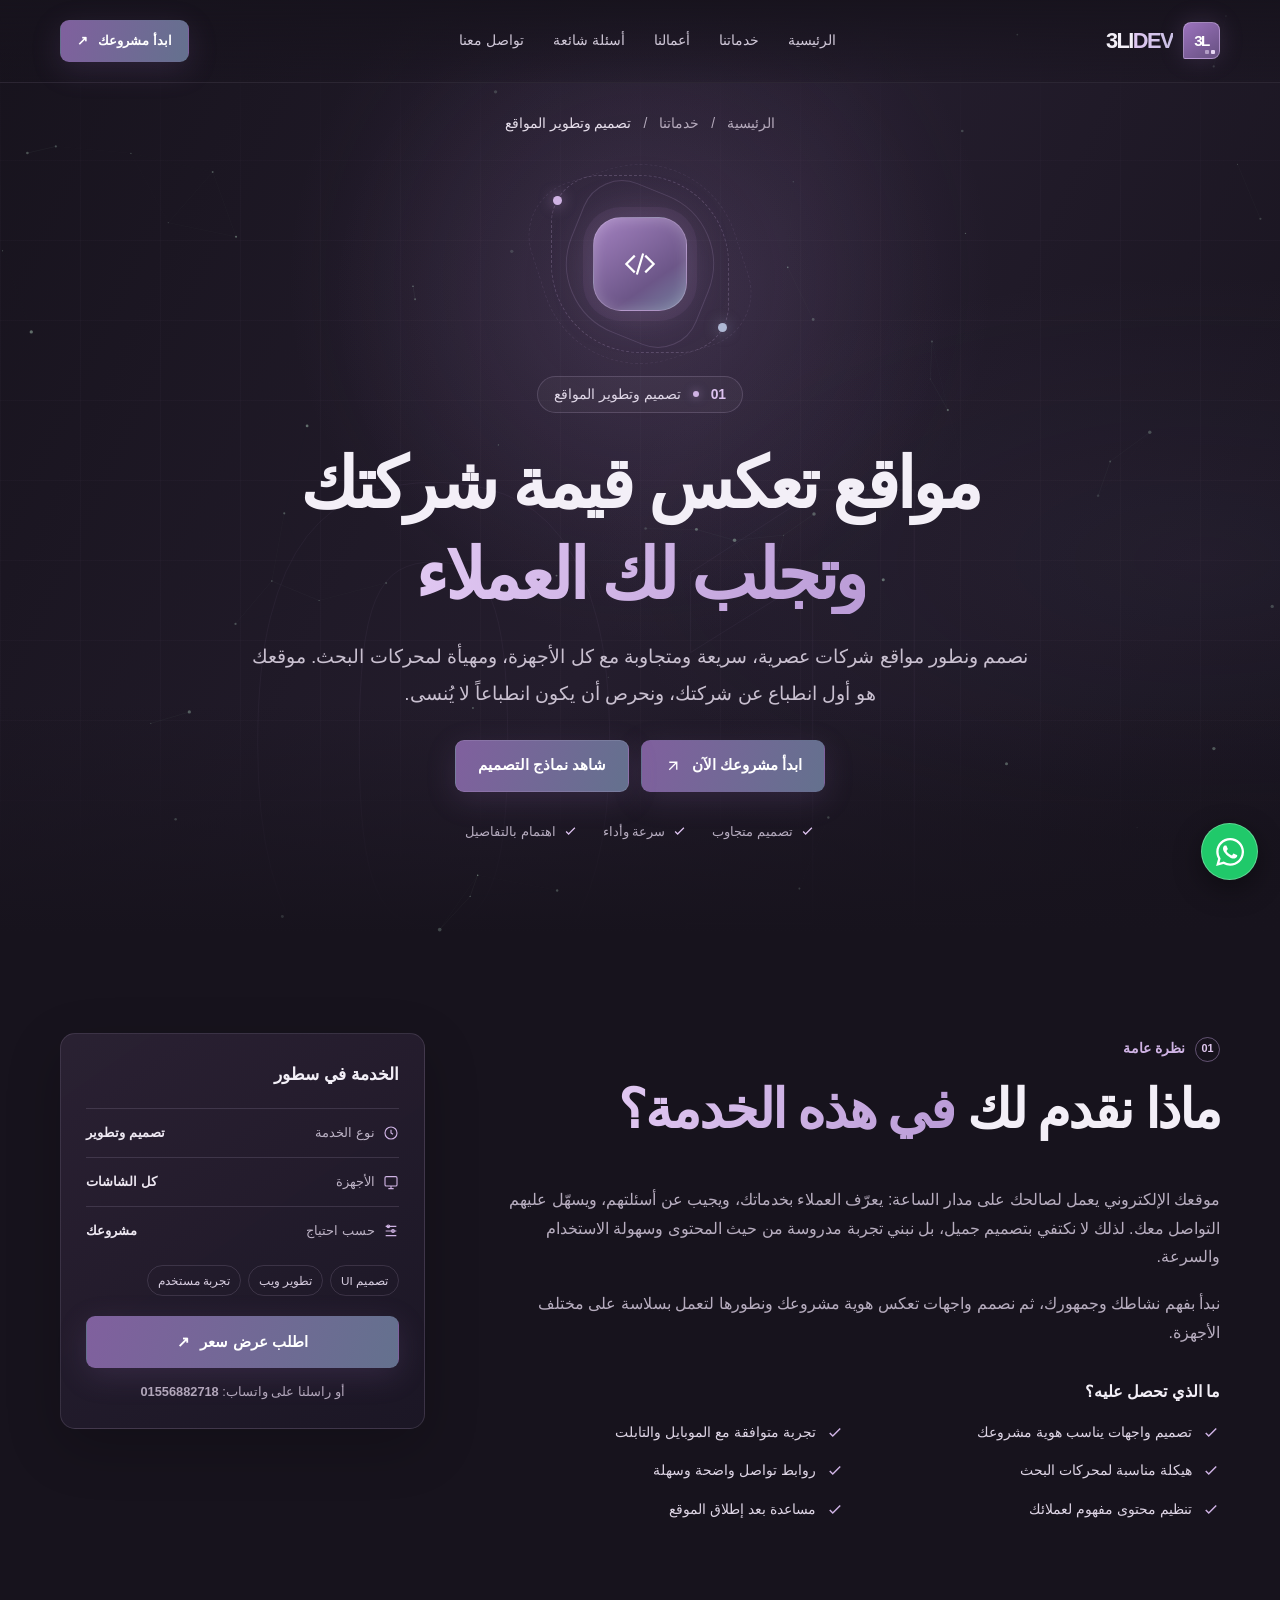
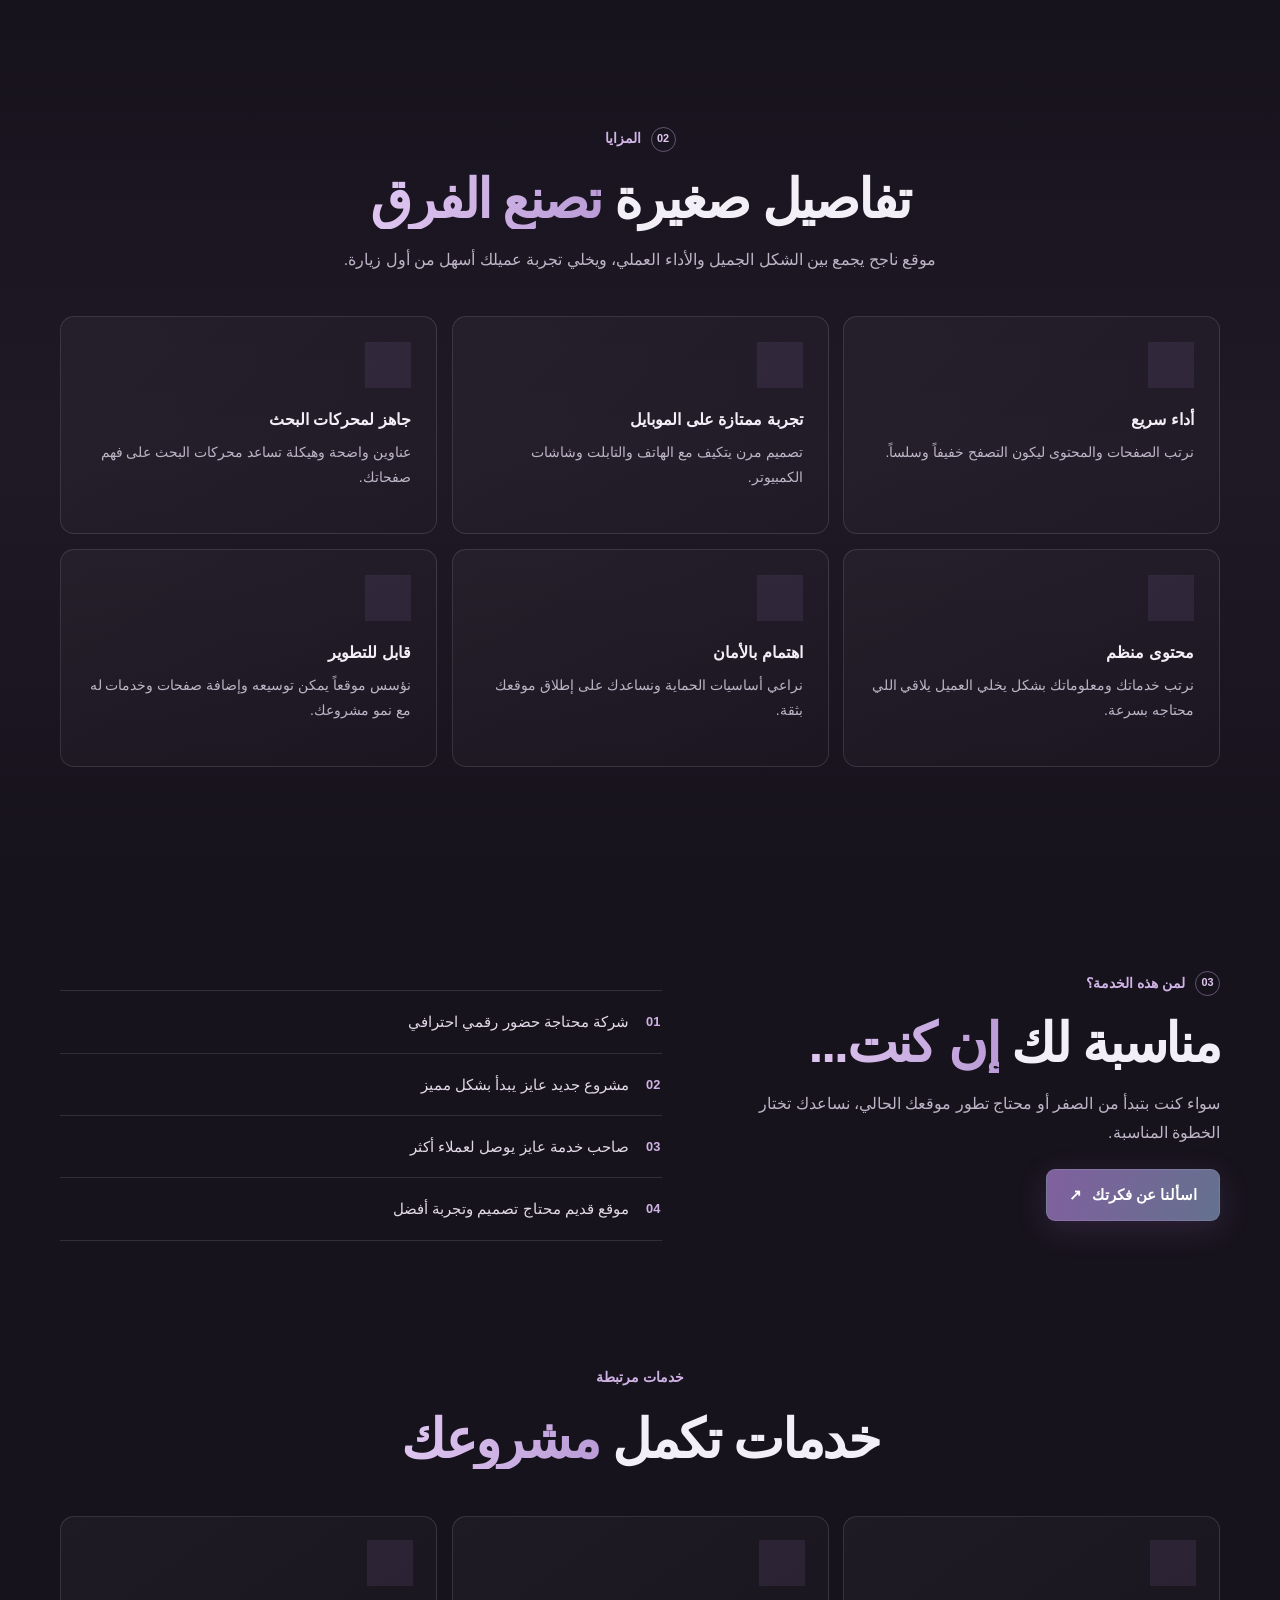
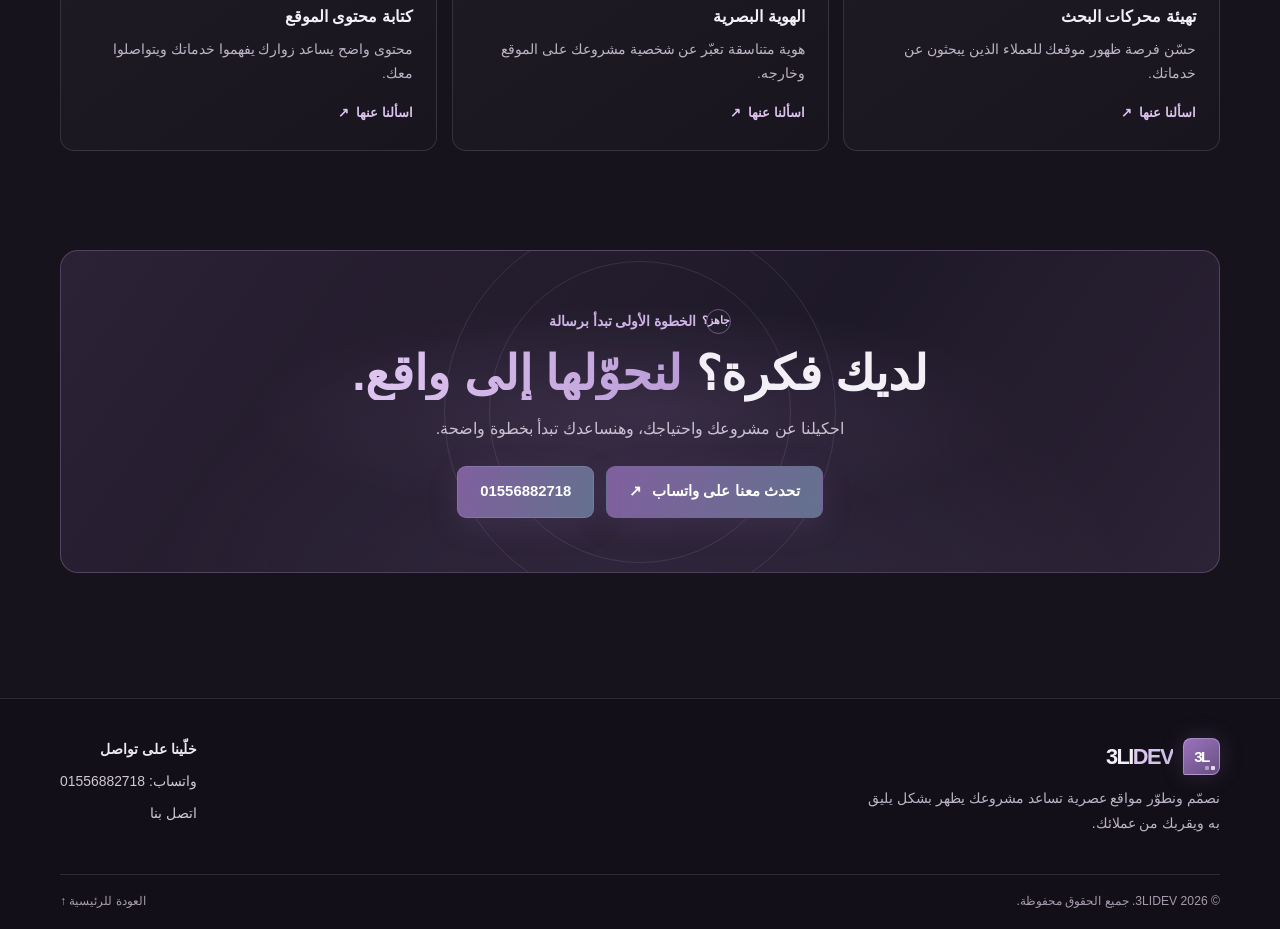
<file: services.html>
<!doctype html>
<html lang="ar" dir="rtl">
<head>
  <meta charset="utf-8">
  <meta name="viewport" content="width=device-width, initial-scale=1">
  <meta name="theme-color" content="#17131d">
  <meta name="description" content="3LIDEV لتصميم وتطوير مواقع عصرية وسريعة ومتجاوبة، تساعد مشروعك على الظهور والنجاح.">
  <title>خدمات تصميم وتطوير المواقع | 3LIDEV</title>
  <style>
    :root {
      color-scheme: dark;
      --bg: #17131d;
      --panel: #211b29;
      --panel-soft: #2a2234;
      --text: #f3eff7;
      --muted: #bdb4c7;
      --purple: #a15fd6;
      --pink: #aeb8d4;
      --border: rgba(224, 207, 240, .14);
      --container: 1160px;
      font-family: "Segoe UI", Tahoma, Arial, sans-serif;
    }

    * { box-sizing: border-box; }
    html { scroll-behavior: smooth; scroll-padding-top: 85px; }
    body { margin: 0; background: var(--bg); color: var(--text); line-height: 1.8; }
    a { color: inherit; text-decoration: none; }
    button { font: inherit; }
    .container { width: min(var(--container), calc(100% - 48px)); margin-inline: auto; }
    .gradient-text {
      color: transparent;
      background: linear-gradient(100deg, #f3a5dc 5%, #c77af5 38%, #8455f1 68%, #f3a5dc 95%);
      background-size: 220% 100%;
      background-clip: text;
      -webkit-background-clip: text;
      animation: gradient-flow 7s ease-in-out infinite alternate;
    }
    .section { padding-block: 100px; }
    .section-heading { max-width: 700px; margin-bottom: 42px; }
    .section-heading.center { margin-inline: auto; text-align: center; }
    .eyebrow {
      display: inline-flex;
      align-items: center;
      gap: 10px;
      color: #d6a0f4;
      font-size: .88rem;
      font-weight: 700;
    }
    .eyebrow b {
      display: grid;
      width: 25px;
      height: 25px;
      place-items: center;
      border: 1px solid rgba(197, 117, 244, .45);
      border-radius: 50%;
      color: #dc9cf6;
      font-size: .68rem;
    }
    .section-heading h2 {
      margin: 13px 0 12px;
      font-size: clamp(2rem, 4.5vw, 3.35rem);
      line-height: 1.28;
      letter-spacing: -.04em;
    }
    .section-heading p { max-width: 620px; margin: 0; color: var(--muted); }
    .section-heading.center p { margin-inline: auto; }
    .button {
      display: inline-flex;
      min-height: 52px;
      align-items: center;
      justify-content: center;
      gap: 10px;
      padding: 0 22px;
      border: 1px solid transparent;
      border-radius: 9px;
      background: linear-gradient(110deg, #9d43ed, #c45cd8);
      color: white;
      font-size: .93rem;
      font-weight: 800;
      box-shadow: 0 8px 30px rgba(153, 64, 226, .2);
      transition: transform .2s ease, box-shadow .2s ease, border-color .2s ease;
    }
    .button:hover { transform: translateY(-2px); box-shadow: 0 12px 34px rgba(174, 76, 238, .35); }
    .button svg { width: 18px; height: 18px; }
    .button-ghost { border-color: var(--border); background: rgba(255,255,255,.025); box-shadow: none; }
    .button-ghost:hover { border-color: rgba(197,117,244,.5); box-shadow: none; }
    .button.is-magnetic { transform: translate3d(var(--mag-x, 0), var(--mag-y, 0), 0); }
    .button.is-magnetic:hover { transform: translate3d(var(--mag-x, 0), calc(var(--mag-y, 0px) - 2px), 0); }

    .header {
      position: absolute;
      z-index: 20;
      top: 0;
      right: 0;
      left: 0;
      border-bottom: 1px solid rgba(255,255,255,.045);
      background: linear-gradient(180deg, rgba(10,7,15,.55), transparent);
    }
    .nav { display: flex; min-height: 82px; align-items: center; justify-content: space-between; gap: 28px; }
    .brand { display: inline-flex; align-items: center; gap: 10px; font-size: 1.36rem; font-weight: 900; letter-spacing: -.07em; }
    .brand-mark {
      display: grid;
      width: 37px;
      height: 37px;
      place-items: center;
      border: 1px solid rgba(225, 178, 255, .43);
      border-radius: 11px;
      background: linear-gradient(145deg, #ad53ee, #6736ba);
      color: white;
      font-size: .95rem;
      box-shadow: 0 0 26px rgba(168, 76, 244, .32);
    }
    .brand-name .gradient-text { background-image: linear-gradient(100deg, #f1a4df, #a952f3); }
    .nav-links { display: flex; align-items: center; gap: 29px; color: #d0c8d6; font-size: .9rem; }
    .nav-links a { transition: color .2s ease; }
    .nav-links a:hover { color: #dfa2fa; }
    .nav-cta { min-height: 42px; padding-inline: 16px; font-size: .82rem; }
    .menu-toggle {
      display: none;
      width: 44px;
      height: 44px;
      place-items: center;
      border: 1px solid var(--border);
      border-radius: 11px;
      background: rgba(255,255,255,.035);
      color: white;
      cursor: pointer;
    }
    .menu-toggle svg { width: 21px; height: 21px; }

    .hero {
      position: relative;
      display: grid;
      min-height: 760px;
      align-items: center;
      overflow: hidden;
      padding: 112px 0 90px;
      isolation: isolate;
      background:
        radial-gradient(ellipse at 50% 30%, rgba(108, 40, 170, .26), transparent 39%),
        radial-gradient(ellipse at 94% 60%, rgba(85, 34, 124, .13), transparent 36%),
        linear-gradient(115deg, #0b0810, #10091a 52%, #0a0810);
    }
    .hero-particles { position: absolute; z-index: 0; inset: 0; width: 100%; height: 100%; pointer-events: none; }
    .hero-spot {
      position: absolute;
      z-index: 0;
      inset: 0;
      background: radial-gradient(440px circle at var(--spot-x, 50%) var(--spot-y, 32%), rgba(174, 81, 240, .13), transparent 70%);
      pointer-events: none;
      transition: background .12s ease-out;
    }
    .hero::before {
      position: absolute;
      z-index: -1;
      inset: 0;
      background-image: linear-gradient(rgba(216,184,239,.025) 1px, transparent 1px), linear-gradient(90deg, rgba(216,184,239,.025) 1px, transparent 1px);
      background-size: 80px 80px;
      mask-image: linear-gradient(to bottom, transparent, #000 22%, #000 76%, transparent);
      content: "";
    }
    .hero::after {
      position: absolute;
      z-index: -1;
      inset: auto 0 0;
      height: 230px;
      background: linear-gradient(transparent, var(--bg));
      content: "";
    }
    .hero-number {
      position: absolute;
      z-index: -1;
      right: 50%;
      bottom: -180px;
      color: transparent;
      font-family: Arial, sans-serif;
      font-size: min(58vw, 740px);
      font-weight: 800;
      line-height: 1;
      opacity: .14;
      transform: translateX(50%);
      -webkit-text-stroke: 1px rgba(189, 121, 238, .55);
      pointer-events: none;
    }
    .hero-content { position: relative; z-index: 1; text-align: center; }
    .breadcrumb { display: flex; flex-wrap: wrap; justify-content: center; gap: 12px; color: #a89bb1; font-size: .86rem; }
    .breadcrumb a:hover { color: #e6bbfa; }
    .breadcrumb span[aria-current] { color: #e6dcec; }
    .hero-orb {
      position: relative;
      display: grid;
      width: 178px;
      height: 178px;
      margin: 38px auto 23px;
      place-items: center;
      border: 1px dashed rgba(215, 160, 250, .19);
      border-radius: 50%;
      animation: orbit 28s linear infinite;
    }
    .hero-orb::before, .hero-orb::after { position: absolute; border: 1px solid rgba(198, 139, 236, .12); border-radius: 50%; content: ""; }
    .hero-orb::before { inset: 14px; }
    .hero-orb::after { inset: -12px; border-style: dashed; opacity: .55; }
    .orb-core {
      display: grid;
      width: 94px;
      height: 94px;
      place-items: center;
      border: 1px solid rgba(246,219,255,.28);
      border-radius: 28px;
      background: linear-gradient(145deg, #a849e7, #7035c2 67%, #843ac5);
      color: #fff;
      box-shadow: 0 0 0 10px rgba(146, 60, 211, .08), 0 0 55px rgba(157, 69, 228, .42), inset 0 1px 14px rgba(255,255,255,.2);
      animation: counter-orbit 28s linear infinite;
    }
    .hero-orb, .orb-core { animation-duration: 18s; }
    .orb-core svg { width: 42px; height: 42px; }
    .orb-dot { position: absolute; width: 9px; height: 9px; border-radius: 50%; background: #d874dc; box-shadow: 0 0 18px #d874dc; }
    .orb-dot.one { top: 20px; left: 1px; }
    .orb-dot.two { right: 1px; bottom: 20px; background: #dab7ff; box-shadow: 0 0 18px #dab7ff; }
    .hero-label {
      display: inline-flex;
      align-items: center;
      gap: 12px;
      padding: 5px 16px;
      border: 1px solid rgba(224, 193, 244, .15);
      border-radius: 50px;
      background: rgba(255,255,255,.035);
      color: #e3d6ea;
      font-size: .87rem;
    }
    .hero-label b { color: #c894f2; font-family: Arial, sans-serif; }
    .hero-label i { width: 6px; height: 6px; border-radius: 50%; background: #d566dc; box-shadow: 0 0 12px #d566dc; }
    .hero h1 { max-width: 900px; margin: 25px auto 17px; font-size: clamp(2.3rem, 5.5vw, 4.55rem); font-weight: 850; line-height: 1.3; letter-spacing: -.045em; }
    .hero-lead { max-width: 780px; margin: 0 auto; color: #c0b7c8; font-size: clamp(1rem, 2vw, 1.2rem); line-height: 1.95; }
    .hero-actions { display: flex; flex-wrap: wrap; justify-content: center; gap: 12px; margin-top: 27px; }
    .hero-note { display: flex; flex-wrap: wrap; justify-content: center; gap: 17px 25px; margin-top: 28px; color: #aca2b5; font-size: .82rem; }
    .hero-note span { display: inline-flex; align-items: center; gap: 7px; }
    .hero-note svg { width: 15px; height: 15px; color: #d28df2; }

    .overview-grid { display: grid; grid-template-columns: minmax(0, 1.5fr) minmax(260px, .75fr); align-items: start; gap: 65px; }
    .prose p { margin: 0 0 18px; color: #b7adbf; }
    .prose h3 { margin: 30px 0 13px; font-size: 1rem; }
    .check-list { display: grid; grid-template-columns: 1fr 1fr; gap: 13px 22px; margin: 0; padding: 0; list-style: none; }
    .check-list li { display: flex; align-items: flex-start; gap: 10px; color: #d8cfe0; font-size: .9rem; }
    .check-list svg { width: 18px; height: 18px; flex: 0 0 auto; margin-top: 4px; color: #cf83f4; }
    .glance {
      position: sticky;
      top: 30px;
      padding: 25px;
      border: 1px solid var(--border);
      border-radius: 15px;
      background: linear-gradient(145deg, rgba(29, 21, 39, .92), rgba(15, 12, 21, .94));
      box-shadow: 0 18px 55px rgba(0,0,0,.2);
    }
    .glance h3 { margin: 0 0 18px; font-size: 1.08rem; }
    .glance dl { margin: 0; }
    .glance dl div { display: flex; align-items: center; justify-content: space-between; gap: 10px; padding-block: 12px; border-top: 1px solid var(--border); }
    .glance dt { display: inline-flex; align-items: center; gap: 8px; color: #aaa0b2; font-size: .82rem; }
    .glance dt svg { width: 16px; height: 16px; color: #c687ec; }
    .glance dd { margin: 0; color: #eee5f2; font-size: .82rem; font-weight: 700; }
    .tags { display: flex; flex-wrap: wrap; gap: 7px; margin: 11px 0 20px; }
    .tags span { padding: 4px 10px; border: 1px solid var(--border); border-radius: 40px; color: #d6c9df; font-size: .73rem; }
    .glance .button { width: 100%; }
    .glance-call { display: block; margin-top: 12px; color: #b4a9bc; text-align: center; font-size: .8rem; }
    .glance-call:hover { color: #e0aafa; }

    .benefits { background: linear-gradient(180deg, transparent, rgba(98,43,130,.065), transparent); }
    .grid-3 { display: grid; grid-template-columns: repeat(3, 1fr); gap: 15px; }
    .card {
      border: 1px solid var(--border);
      border-radius: 14px;
      background: linear-gradient(145deg, rgba(255,255,255,.035), rgba(255,255,255,.012));
    }
    .benefit-card { min-height: 218px; padding: 25px; transition: transform .22s ease, border-color .22s ease, background .22s ease; }
    .benefit-card:hover { transform: translateY(-4px); border-color: rgba(192,111,239,.38); background: linear-gradient(145deg, rgba(112,54,151,.14), rgba(255,255,255,.015)); }
    .icon-box { display: grid; width: 46px; height: 46px; place-items: center; border: 1px solid rgba(195,114,240,.25); border-radius: 12px; background: rgba(144,64,195,.13); color: #d296f3; }
    .icon-box svg { width: 22px; height: 22px; }
    .benefit-card h3 { margin: 17px 0 6px; font-size: 1.02rem; }
    .benefit-card p { margin: 0; color: var(--muted); font-size: .87rem; }

    .audience-grid { display: grid; grid-template-columns: .9fr 1.1fr; align-items: center; gap: 65px; }
    .audience-list { border-top: 1px solid var(--border); }
    .audience-item { display: flex; align-items: center; gap: 17px; padding: 17px 2px; border-bottom: 1px solid var(--border); }
    .audience-item b { color: #cb8fed; font-family: Arial, sans-serif; font-size: .8rem; }
    .audience-item span { color: #e4dbe9; font-size: .95rem; }

    .projects { background: #121e23; }
    .project-card { overflow: hidden; transition: transform .2s ease, border-color .2s ease; }
    .project-card:hover { transform: translateY(-3px); border-color: rgba(190, 110, 239, .38); }
    .project-thumb {
      position: relative;
      display: grid;
      min-height: 240px;
      overflow: hidden;
      place-items: center;
      background: radial-gradient(circle at 70% 30%, rgba(184,103,238,.32), transparent 33%), linear-gradient(135deg, #251633, #100d17);
    }
    .project-thumb::before, .project-thumb::after { position: absolute; border: 1px solid rgba(221,177,247,.13); border-radius: 50%; content: ""; }
    .project-thumb::before { width: 270px; height: 270px; }
    .project-thumb::after { width: 190px; height: 190px; }
    .project-window { position: relative; z-index: 1; width: min(72%, 370px); min-height: 150px; padding: 16px; border: 1px solid rgba(255,255,255,.27); border-radius: 8px; background: rgba(17,14,23,.82); box-shadow: 0 20px 55px rgba(0,0,0,.36); transform: rotate(-2deg); }
    .project-window small { color: #d8c2e8; font-size: .55rem; }
    .project-window h3 { max-width: 250px; margin: 21px 0 4px; font-size: clamp(1.35rem, 3vw, 2rem); line-height: 1.15; letter-spacing: -.04em; }
    .project-window p { margin: 0; color: #b6a9c1; font-size: .63rem; }
    .project-studio { background: radial-gradient(circle at 25% 35%, rgba(223,129,201,.24), transparent 35%), linear-gradient(135deg, #291323, #120b15); }
    .project-studio .project-window { background: rgba(30,15,28,.87); }
    .project-info { display: flex; align-items: center; justify-content: space-between; gap: 15px; padding: 17px 20px; }
    .project-info h3 { margin: 0; font-size: .98rem; }
    .project-info p { margin: 3px 0 0; color: var(--muted); font-size: .8rem; }
    .project-link { display: grid; width: 35px; height: 35px; flex: 0 0 auto; place-items: center; border: 1px solid var(--border); border-radius: 50%; color: #d395f1; }
    .project-link svg { width: 16px; height: 16px; }
    .projects-note { margin: 18px 0 0; color: #94899b; text-align: center; font-size: .78rem; }

    .faq-grid { display: grid; grid-template-columns: .75fr 1.25fr; gap: 65px; }
    .faq-list details { border-bottom: 1px solid var(--border); }
    .faq-list details:first-child { border-top: 1px solid var(--border); }
    .faq-list summary { position: relative; padding: 18px 34px 18px 4px; color: #eee5f2; font-size: .95rem; font-weight: 700; cursor: pointer; list-style: none; }
    .faq-list summary::-webkit-details-marker { display: none; }
    .faq-list summary::before, .faq-list summary::after { position: absolute; top: 50%; right: 7px; width: 13px; height: 1px; background: #d28ef2; content: ""; transition: transform .2s ease; }
    .faq-list summary::after { transform: rotate(90deg); }
    .faq-list details[open] summary::after { transform: rotate(0); }
    .faq-answer { padding: 0 34px 17px 4px; color: var(--muted); font-size: .87rem; }
    .faq-answer p { margin: 0; }
    .related-card { min-height: 210px; padding: 23px; }
    .related-card h3 { margin: 17px 0 6px; font-size: 1rem; }
    .related-card p { margin: 0; color: var(--muted); font-size: .85rem; }
    .related-link { display: inline-flex; align-items: center; gap: 7px; margin-top: 14px; color: #d696f3; font-size: .82rem; font-weight: 700; }
    .related-link svg { width: 15px; height: 15px; }
    .tilt-card { transform-style: preserve-3d; will-change: transform; }
    .benefit-card.tilt-card:hover, .project-card.tilt-card:hover, .related-card.tilt-card:hover {
      transform: perspective(900px) rotateX(var(--tilt-x, 0deg)) rotateY(var(--tilt-y, 0deg)) translateY(-4px);
    }

    .cta-section { padding-top: 0; }
    .cta-box {
      position: relative;
      overflow: hidden;
      padding: 54px 25px;
      border: 1px solid rgba(186, 100, 235, .26);
      border-radius: 18px;
      background: radial-gradient(ellipse at 50% 115%, rgba(146, 59, 203, .32), transparent 60%), linear-gradient(125deg, #171020, #100c16 60%, #191020);
      text-align: center;
      isolation: isolate;
    }
    .cta-box { --spot-x: 50%; --spot-y: 50%; }
    .cta-box.spot-active {
      background: radial-gradient(ellipse at var(--spot-x) var(--spot-y), rgba(181, 91, 237, .2), transparent 47%), radial-gradient(ellipse at 50% 115%, rgba(146, 59, 203, .32), transparent 60%), linear-gradient(125deg, #171020, #100c16 60%, #191020);
    }
    .cta-box::before, .cta-box::after { position: absolute; z-index: -1; top: 50%; right: 50%; width: 300px; height: 300px; border: 1px solid rgba(200, 125, 240, .1); border-radius: 50%; content: ""; transform: translate(50%, -50%); }
    .cta-box::after { width: 390px; height: 390px; }
    .cta-box h2 { margin: 8px 0; font-size: clamp(1.8rem, 4vw, 3rem); line-height: 1.35; }
    .cta-box > p { max-width: 600px; margin: 0 auto; color: #bdb1c5; }
    .cta-box .hero-actions { margin-top: 22px; }

    .footer { margin-top: 25px; border-top: 1px solid var(--border); background: #08060b; }
    .footer-main { display: flex; align-items: flex-start; justify-content: space-between; gap: 35px; padding-block: 38px; }
    .footer-about p { max-width: 360px; margin: 11px 0 0; color: var(--muted); font-size: .86rem; }
    .footer-contact { display: flex; flex-direction: column; gap: 7px; color: #c9becf; font-size: .87rem; }
    .footer-contact strong { color: #f1e8f4; }
    .footer-contact a:hover { color: #d99af5; }
    .footer-bottom { display: flex; justify-content: space-between; gap: 15px; padding-block: 16px; border-top: 1px solid var(--border); color: #8d8394; font-size: .76rem; }
    .whatsapp-float { position: fixed; z-index: 30; right: 22px; bottom: 20px; display: grid; width: 57px; height: 57px; place-items: center; border: 1px solid rgba(255,255,255,.28); border-radius: 50%; background: #20c96a; color: white; box-shadow: 0 9px 28px rgba(0,0,0,.4); transition: transform .2s ease; }
    .whatsapp-float:hover { transform: translateY(-3px) scale(1.04); }
    .whatsapp-float svg { width: 28px; height: 28px; }
    .scroll-progress {
      position: fixed;
      z-index: 40;
      top: 0;
      right: 0;
      left: 0;
      height: 3px;
      background: linear-gradient(90deg, #ed85d8, #a647ed 55%, #7857f1);
      box-shadow: 0 0 14px rgba(189, 91, 237, .7);
      transform: scaleX(0);
      transform-origin: right center;
      pointer-events: none;
    }
    .cursor-dot, .cursor-ring { position: fixed; z-index: 60; top: 0; left: 0; display: none; border-radius: 50%; pointer-events: none; }
    .cursor-dot { width: 5px; height: 5px; margin: -2.5px 0 0 -2.5px; background: #ffeaff; box-shadow: 0 0 10px #d98bff; }
    .cursor-ring { width: 34px; height: 34px; margin: -17px 0 0 -17px; border: 1px solid rgba(222, 164, 250, .72); transition: width .18s ease, height .18s ease, margin .18s ease, border-color .18s ease; }
    .custom-cursor-ready, .custom-cursor-ready * { cursor: none !important; }
    .custom-cursor-ready .cursor-dot, .custom-cursor-ready .cursor-ring { display: block; }
    .custom-cursor-ready.cursor-hover .cursor-ring { width: 48px; height: 48px; margin: -24px 0 0 -24px; border-color: rgba(240, 186, 255, .95); }
    .motion-ready .reveal { opacity: 0; transform: translate3d(0, 24px, 0); transition: opacity .72s ease, transform .72s cubic-bezier(.2,.7,.2,1); transition-delay: var(--reveal-delay, 0ms); }
    .motion-ready .reveal.is-visible { opacity: 1; transform: translate3d(0, 0, 0); }
    .gradient-text { transition: filter .3s ease; }
    .gradient-text:hover { filter: drop-shadow(0 0 13px rgba(196, 111, 244, .45)); }
    @keyframes gradient-flow { from { background-position: 0% 50%; } to { background-position: 100% 50%; } }
    @keyframes counter-orbit { to { transform: rotate(-360deg); } }

    @media (max-width: 900px) {
      .hero { min-height: 720px; }
      .overview-grid { gap: 35px; }
      .audience-grid, .faq-grid { gap: 38px; }
      .grid-3 { grid-template-columns: repeat(2, 1fr); }
      .nav-links { gap: 17px; }
    }
    @media (max-width: 760px) {
      .container { width: min(var(--container), calc(100% - 38px)); }
      .section { padding-block: 76px; }
      .header { background: rgba(12, 8, 16, .42); }
      .nav { min-height: 72px; }
      .menu-toggle { display: grid; }
      .nav-cta { display: none; }
      .nav-links {
        position: absolute;
        top: calc(100% + 1px);
        right: 0;
        left: 0;
        display: none;
        align-items: stretch;
        flex-direction: column;
        gap: 0;
        padding: 8px 20px 16px;
        border-bottom: 1px solid var(--border);
        background: rgba(12, 9, 16, .98);
      }
      .nav-links.open { display: flex; }
      .nav-links a { padding: 10px 4px; }
      .hero { min-height: 720px; padding: 102px 0 64px; }
      .hero-orb { width: 153px; height: 153px; margin-top: 30px; }
      .orb-core { width: 82px; height: 82px; border-radius: 24px; }
      .orb-core svg { width: 36px; height: 36px; }
      .hero h1 { margin-top: 20px; font-size: clamp(2.05rem, 8vw, 3.5rem); }
      .hero-lead { font-size: .98rem; }
      .hero-number { bottom: -70px; font-size: 92vw; }
      .overview-grid, .audience-grid, .faq-grid { grid-template-columns: 1fr; gap: 28px; }
      .glance { position: static; }
      .check-list { gap: 12px; }
      .project-thumb { min-height: 215px; }
      .section-heading { margin-bottom: 30px; }
      .cta-box { padding: 42px 19px; }
      .footer-main { flex-direction: column; }
      .footer-bottom { flex-direction: column; gap: 4px; }
    }
    @media (max-width: 520px) {
      .grid-3 { grid-template-columns: 1fr; }
      .check-list { grid-template-columns: 1fr; }
      .hero { min-height: 700px; }
      .breadcrumb { gap: 7px; font-size: .76rem; }
      .hero-label { font-size: .77rem; }
      .hero-actions { align-items: stretch; flex-direction: column; }
      .hero-actions .button { width: 100%; }
      .hero-note { gap: 10px 16px; font-size: .75rem; }
      .benefit-card { min-height: 0; }
      .project-thumb { min-height: 195px; }
      .whatsapp-float { right: 16px; bottom: 16px; width: 52px; height: 52px; }
      .hero-spot { background-size: 280px; }
    }
    @media (pointer: coarse), (prefers-reduced-motion: reduce) {
      .cursor-dot, .cursor-ring { display: none !important; }
      .motion-ready .reveal { opacity: 1; transform: none; transition: none; }
      .tilt-card { transform: none !important; }
    }
    @media (prefers-reduced-motion: reduce) {
      .gradient-text { animation: none; }
    }
    @media (prefers-reduced-motion: reduce) {
      *, *::before, *::after { scroll-behavior: auto !important; animation-duration: .01ms !important; transition-duration: .01ms !important; }
    }
    body {
      background-color: var(--bg);
      background-image:
        radial-gradient(ellipse at 18% 18%,rgba(124,89,153,.13),transparent 36%),
        radial-gradient(ellipse at 84% 72%,rgba(91,103,136,.1),transparent 34%),
        linear-gradient(rgba(196,165,223,.025) 1px,transparent 1px),
        linear-gradient(90deg,rgba(196,165,223,.025) 1px,transparent 1px),
        url("code-grid.svg");
      background-size: auto,auto,42px 42px,42px 42px,520px 360px;
      background-position: center,center,0 0,0 0,right 8% top 120px;
      background-attachment: fixed;
    }
    .icon-box { position: relative; overflow: hidden; isolation: isolate; border-radius: 6px 15px 6px 15px; background: linear-gradient(145deg,rgba(137,105,163,.22),rgba(81,88,117,.12)); box-shadow: inset 0 0 18px rgba(197,165,223,.04); transition: transform .22s ease,border-color .22s ease,box-shadow .22s ease; }
    .icon-box::before { position: absolute; z-index: -1; inset: 5px; border: 1px solid rgba(211,188,229,.16); border-radius: 3px 8px 3px 8px; content: ""; }
    .icon-box::after { position: absolute; top: 4px; left: 4px; width: 4px; height: 4px; background: var(--purple); box-shadow: 0 0 8px rgba(197,165,223,.75); content: ""; }
    .icon-box svg { position: relative; z-index: 1; transition: transform .22s ease,filter .22s ease; }
    .card:hover .icon-box { transform: translateY(-2px) rotate(3deg); border-color: rgba(211,188,229,.54); box-shadow: 0 7px 22px rgba(112,81,141,.16); }
    .card:hover .icon-box svg { transform: scale(1.08); filter: drop-shadow(0 0 5px rgba(214,188,236,.58)); }
    .brand-mark { position: relative; overflow: hidden; border-radius: 8px 8px 8px 2px; }
    .brand-mark::after { position: absolute; right: 4px; bottom: 4px; width: 4px; height: 4px; border-radius: 1px; background: #e8d8f4; box-shadow: -6px 0 rgba(232,216,244,.55); content: ""; }
    .hero-orb { border-radius: 27% 50% 27% 50%; transform: rotate(45deg); }
    .hero-orb::before { border-radius: 28% 50% 28% 50%; transform: rotate(22deg); }
    .hero-orb::after { border-radius: 28% 50% 28% 50%; transform: rotate(-18deg); }
    @media (prefers-reduced-motion: reduce) { .icon-box,.icon-box svg { transition: none; } }
    .gradient-text { background-image: linear-gradient(100deg,#e1c8f2,#b99ad6 48%,#aeb8d4); }
    .header { border-color: rgba(224,207,240,.1); background: linear-gradient(180deg,rgba(23,19,29,.95),rgba(23,19,29,.25)); }
    .brand-mark { border-color: rgba(218,190,238,.48); background: linear-gradient(145deg,#9b72bd,#665080); box-shadow: 0 0 24px rgba(162,122,194,.2); }
    .brand-name .gradient-text { background-image: linear-gradient(100deg,#e1c8f2,#aeb8d4); }
    .nav-links { color: #d0c8d8; }
    .nav-links a:hover { color: #dcc2ef; }
    .button { background: linear-gradient(110deg,#80609e,#64718e); box-shadow: 0 8px 30px rgba(136,102,165,.2); }
    .button:hover { box-shadow: 0 12px 34px rgba(159,119,189,.28); }
    .button-ghost:hover { border-color: rgba(197,165,223,.5); }
    .eyebrow { color: #cfb3e4; }
    .eyebrow b { border-color: rgba(197,165,223,.44); color: #dfc7ef; }
    .hero {
      background:
        radial-gradient(ellipse at 50% 30%,rgba(106,78,129,.2),transparent 39%),
        radial-gradient(ellipse at 94% 60%,rgba(92,81,123,.12),transparent 36%),
        linear-gradient(115deg,#17131d,#241d2d 52%,#17131d);
    }
    .hero-spot { background: radial-gradient(440px circle at var(--spot-x,50%) var(--spot-y,32%),rgba(175,144,199,.11),transparent 70%); }
    .hero::before { background-image: linear-gradient(rgba(220,201,235,.024) 1px,transparent 1px),linear-gradient(90deg,rgba(220,201,235,.024) 1px,transparent 1px); }
    .hero-number { -webkit-text-stroke-color: rgba(190,157,216,.38); }
    .breadcrumb { color: #b5aabc; }
    .breadcrumb a:hover,.glance-call:hover { color: #e3cfee; }
    .breadcrumb span[aria-current] { color: #e5ddea; }
    .hero-orb { border-color: rgba(203,176,222,.23); }
    .hero-orb::before,.hero-orb::after { border-color: rgba(194,164,216,.18); }
    .orb-core { border-color: rgba(239,221,249,.32); background: linear-gradient(145deg,#a482c1,#6c5688 67%,#74809e); box-shadow: 0 0 0 10px rgba(153,119,177,.1),0 0 42px rgba(163,128,187,.28),inset 0 1px 14px rgba(255,255,255,.2); }
    .orb-dot { background: #cfb2e3; box-shadow: 0 0 14px rgba(190,155,216,.65); }
    .orb-dot.two { background: #aeb8d4; box-shadow: 0 0 14px rgba(157,165,198,.6); }
    .hero-label { border-color: rgba(220,201,235,.18); color: #e0d7e7; }
    .hero-label b,.hero-note svg { color: #ddc2ef; }
    .hero-label i { background: #cfb2e3; box-shadow: 0 0 10px rgba(190,155,216,.65); }
    .hero-lead { color: #c9c0d0; }
    .hero-note { color: #b6acbf; }
    .check-list li { color: #ded5e5; }
    .check-list svg,.glance dt svg { color: #cfb3e4; }
    .glance { background: linear-gradient(145deg,rgba(43,34,52,.95),rgba(28,23,37,.97)); }
    .glance dt { color: #bcb2c5; }
    .glance dd { color: #eee8f2; }
    .tags span { color: #d7cde0; }
    .benefits { background: linear-gradient(180deg,transparent,rgba(131,102,155,.07),transparent); }
    .benefit-card:hover { border-color: rgba(197,165,223,.4); background: linear-gradient(145deg,rgba(112,82,137,.16),rgba(255,255,255,.015)); }
    .icon-box { border-color: rgba(197,165,223,.28); background: rgba(131,98,156,.16); color: #d4b8e9; }
    .audience-item b { color: #cfb3e4; }
    .audience-item span { color: #e2d9e8; }
    .projects { background: #1b1622; }
    .project-card:hover { border-color: rgba(197,165,223,.4); }
    .project-thumb { background: radial-gradient(circle at 70% 30%,rgba(168,136,190,.22),transparent 33%),linear-gradient(135deg,#30263b,#211b29); }
    .project-thumb::before,.project-thumb::after { border-color: rgba(220,201,235,.16); }
    .project-window { background: rgba(30,24,37,.92); }
    .project-window small { color: #dfc9ef; }
    .project-window p { color: #c4bacd; }
    .project-studio { background: radial-gradient(circle at 25% 35%,rgba(198,165,191,.17),transparent 35%),linear-gradient(135deg,#342734,#241c2c); }
    .project-studio .project-window { background: rgba(35,27,40,.93); }
    .project-link,.related-link { color: #ddc2ef; }
    .projects-note { color: #a99fb0; }
    .faq-list summary { color: #eee8f2; }
    .faq-list summary::before,.faq-list summary::after { background: #c5a5df; }
    .related-card:hover { border-color: rgba(197,165,223,.4); background: linear-gradient(145deg,rgba(112,82,137,.14),rgba(255,255,255,.015)); }
    .cta-box { border-color: rgba(197,165,223,.26); background: radial-gradient(ellipse at 50% 115%,rgba(154,119,178,.15),transparent 60%),linear-gradient(125deg,#2b2235,#1e1928 60%,#2c2336); }
    .cta-box.spot-active { background: radial-gradient(ellipse at var(--spot-x) var(--spot-y),rgba(154,119,178,.16),transparent 47%),radial-gradient(ellipse at 50% 115%,rgba(154,119,178,.15),transparent 60%),linear-gradient(125deg,#2b2235,#1e1928 60%,#2c2336); }
    .cta-box::before,.cta-box::after { border-color: rgba(208,183,226,.13); }
    .cta-box > p { color: #c9c0d0; }
    .footer { background: #120f18; }
    .footer-contact { color: #d0c7d8; }
    .footer-contact strong { color: #eee8f2; }
    .footer-contact a:hover { color: #dcc2ef; }
    .footer-bottom { color: #a69bad; }
    .scroll-progress { background: linear-gradient(90deg,#ddc3ef,#a987c5 55%,#9da8c8); box-shadow: 0 0 12px rgba(185,151,212,.4); }
    .cursor-dot { background: #f5ebfb; box-shadow: 0 0 9px #c5a5df; }
    .cursor-ring { border-color: rgba(207,179,228,.76); }
    .gradient-text:hover { filter: drop-shadow(0 0 13px rgba(172,140,196,.34)); }
    @media (max-width: 760px) {
      .nav-links { background: rgba(29,23,37,.98); }
    }
  </style>
</head>
<body>
  <div class="scroll-progress" aria-hidden="true"></div>
  <div class="cursor-dot" aria-hidden="true"></div>
  <div class="cursor-ring" aria-hidden="true"></div>
  <header class="header">
    <nav class="nav container" aria-label="القائمة الرئيسية">
      <a class="brand" href="ronza.html" aria-label="3LIDEV - الرئيسية">
        <span class="brand-mark">3L</span>
        <span class="brand-name">3LI<span class="gradient-text">DEV</span></span>
      </a>
      <div class="nav-links" id="nav-links">
        <a href="ronza.html">الرئيسية</a>
        <a href="services.html" aria-current="page">خدماتنا</a>
        <a href="projects.html">أعمالنا</a>
        <a href="faq.html">أسئلة شائعة</a>
        <a href="contact.html">تواصل معنا</a>
      </div>
      <a class="button nav-cta" href="https://wa.me/201556882718?text=%D9%85%D8%B1%D8%AD%D8%A8%D8%A7%D9%8B%D8%8C%20%D8%A3%D8%B1%D9%8A%D8%AF%20%D8%A8%D8%AF%D8%A1%20%D9%85%D8%B4%D8%B1%D9%88%D8%B9%20%D9%85%D9%88%D9%82%D8%B9%20%D9%85%D8%B9%203LIDEV" target="_blank" rel="noopener noreferrer">ابدأ مشروعك <span aria-hidden="true">↗</span></a>
      <button class="menu-toggle" type="button" aria-label="فتح القائمة" aria-expanded="false" aria-controls="nav-links">
        <svg viewBox="0 0 24 24" fill="none" stroke="currentColor" stroke-width="1.8" aria-hidden="true"><path d="M4 7h16M4 12h16M4 17h16"/></svg>
      </button>
    </nav>
  </header>

  <main>
    <section class="hero" id="home">
      <canvas class="hero-particles" aria-hidden="true"></canvas>
      <div class="hero-spot" aria-hidden="true"></div>
      <span class="hero-number" aria-hidden="true">01</span>
      <div class="hero-content container">
        <nav class="breadcrumb" aria-label="مسار التنقل">
          <a href="ronza.html">الرئيسية</a><span aria-hidden="true">/</span>
          <a href="services.html">خدماتنا</a><span aria-hidden="true">/</span>
          <span aria-current="page">تصميم وتطوير المواقع</span>
        </nav>
        <div class="hero-orb" aria-hidden="true">
          <span class="orb-dot one"></span><span class="orb-dot two"></span>
          <span class="orb-core"><svg viewBox="0 0 40 40" fill="none" stroke="currentColor" stroke-width="2.1"><path d="m15 12-8 8 8 8M25 12l8 8-8 8M23 10l-6 20"/></svg></span>
        </div>
        <div class="hero-label"><b>01</b><i></i><span>تصميم وتطوير المواقع</span></div>
        <h1>مواقع تعكس قيمة شركتك<br><span class="gradient-text">وتجلب لك العملاء</span></h1>
        <p class="hero-lead">نصمم ونطور مواقع شركات عصرية، سريعة ومتجاوبة مع كل الأجهزة، ومهيأة لمحركات البحث. موقعك هو أول انطباع عن شركتك، ونحرص أن يكون انطباعاً لا يُنسى.</p>
        <div class="hero-actions">
          <a class="button" href="https://wa.me/201556882718?text=%D9%85%D8%B1%D8%AD%D8%A8%D8%A7%D9%8B%D8%8C%20%D8%A3%D8%B1%D9%8A%D8%AF%20%D8%A8%D8%AF%D8%A1%20%D9%85%D8%B4%D8%B1%D9%88%D8%B9%20%D9%85%D9%88%D9%82%D8%B9%20%D9%85%D8%B9%203LIDEV" target="_blank" rel="noopener noreferrer">
            ابدأ مشروعك الآن
            <svg viewBox="0 0 24 24" fill="none" stroke="currentColor" stroke-width="1.8" aria-hidden="true"><path d="M7 17 17 7M7 7h10v10"/></svg>
          </a>
          <a class="button button-ghost" href="projects.html">شاهد نماذج التصميم</a>
        </div>
        <div class="hero-note">
          <span><svg viewBox="0 0 24 24" fill="none" stroke="currentColor" stroke-width="2" aria-hidden="true"><path d="m5 12 4 4L19 6"/></svg>تصميم متجاوب</span>
          <span><svg viewBox="0 0 24 24" fill="none" stroke="currentColor" stroke-width="2" aria-hidden="true"><path d="m5 12 4 4L19 6"/></svg>سرعة وأداء</span>
          <span><svg viewBox="0 0 24 24" fill="none" stroke="currentColor" stroke-width="2" aria-hidden="true"><path d="m5 12 4 4L19 6"/></svg>اهتمام بالتفاصيل</span>
        </div>
      </div>
    </section>

    <section class="section" id="overview">
      <div class="overview-grid container">
        <div class="prose">
          <div class="section-heading">
            <span class="eyebrow"><b>01</b> نظرة عامة</span>
            <h2>ماذا نقدم لك <span class="gradient-text">في هذه الخدمة؟</span></h2>
          </div>
          <p>موقعك الإلكتروني يعمل لصالحك على مدار الساعة: يعرّف العملاء بخدماتك، ويجيب عن أسئلتهم، ويسهّل عليهم التواصل معك. لذلك لا نكتفي بتصميم جميل، بل نبني تجربة مدروسة من حيث المحتوى وسهولة الاستخدام والسرعة.</p>
          <p>نبدأ بفهم نشاطك وجمهورك، ثم نصمم واجهات تعكس هوية مشروعك ونطورها لتعمل بسلاسة على مختلف الأجهزة.</p>
          <h3>ما الذي تحصل عليه؟</h3>
          <ul class="check-list">
            <li><svg viewBox="0 0 24 24" fill="none" stroke="currentColor" stroke-width="2" aria-hidden="true"><path d="m5 12 4 4L19 6"/></svg><span>تصميم واجهات يناسب هوية مشروعك</span></li>
            <li><svg viewBox="0 0 24 24" fill="none" stroke="currentColor" stroke-width="2" aria-hidden="true"><path d="m5 12 4 4L19 6"/></svg><span>تجربة متوافقة مع الموبايل والتابلت</span></li>
            <li><svg viewBox="0 0 24 24" fill="none" stroke="currentColor" stroke-width="2" aria-hidden="true"><path d="m5 12 4 4L19 6"/></svg><span>هيكلة مناسبة لمحركات البحث</span></li>
            <li><svg viewBox="0 0 24 24" fill="none" stroke="currentColor" stroke-width="2" aria-hidden="true"><path d="m5 12 4 4L19 6"/></svg><span>روابط تواصل واضحة وسهلة</span></li>
            <li><svg viewBox="0 0 24 24" fill="none" stroke="currentColor" stroke-width="2" aria-hidden="true"><path d="m5 12 4 4L19 6"/></svg><span>تنظيم محتوى مفهوم لعملائك</span></li>
            <li><svg viewBox="0 0 24 24" fill="none" stroke="currentColor" stroke-width="2" aria-hidden="true"><path d="m5 12 4 4L19 6"/></svg><span>مساعدة بعد إطلاق الموقع</span></li>
          </ul>
        </div>
        <aside class="glance">
          <h3>الخدمة في سطور</h3>
          <dl>
            <div><dt><svg viewBox="0 0 24 24" fill="none" stroke="currentColor" stroke-width="1.7" aria-hidden="true"><circle cx="12" cy="12" r="9"/><path d="M12 7v5l3 2"/></svg>نوع الخدمة</dt><dd>تصميم وتطوير</dd></div>
            <div><dt><svg viewBox="0 0 24 24" fill="none" stroke="currentColor" stroke-width="1.7" aria-hidden="true"><rect x="3" y="4" width="18" height="14" rx="2"/><path d="M8 22h8m-4-4v4"/></svg>الأجهزة</dt><dd>كل الشاشات</dd></div>
            <div><dt><svg viewBox="0 0 24 24" fill="none" stroke="currentColor" stroke-width="1.7" aria-hidden="true"><path d="M4 5h16M4 12h16M4 19h16"/><circle cx="8" cy="5" r="2"/><circle cx="15" cy="12" r="2"/></svg>حسب احتياج</dt><dd>مشروعك</dd></div>
          </dl>
          <div class="tags"><span>تصميم UI</span><span>تطوير ويب</span><span>تجربة مستخدم</span></div>
          <a class="button" href="https://wa.me/201556882718?text=%D9%85%D8%B1%D8%AD%D8%A8%D8%A7%D9%8B%D8%8C%20%D8%A3%D8%B1%D9%8A%D8%AF%20%D8%B9%D8%B1%D8%B6%20%D8%B3%D8%B9%D8%B1%20%D9%84%D8%AA%D8%B5%D9%85%D9%8A%D9%85%20%D9%85%D9%88%D9%82%D8%B9" target="_blank" rel="noopener noreferrer">اطلب عرض سعر <span aria-hidden="true">↗</span></a>
          <a class="glance-call" href="https://wa.me/201556882718" target="_blank" rel="noopener noreferrer">أو راسلنا على واتساب: <b dir="ltr">01556882718</b></a>
        </aside>
      </div>
    </section>

    <section class="section benefits">
      <div class="container">
        <div class="section-heading center">
          <span class="eyebrow"><b>02</b> المزايا</span>
          <h2>تفاصيل صغيرة <span class="gradient-text">تصنع الفرق</span></h2>
          <p>موقع ناجح يجمع بين الشكل الجميل والأداء العملي، ويخلي تجربة عميلك أسهل من أول زيارة.</p>
        </div>
        <div class="grid-3">
          <article class="card benefit-card"><span class="icon-box"><svg viewBox="0 0 24 24" fill="none" stroke="currentColor" stroke-width="1.7" aria-hidden="true"><path d="m13 2-3 9h7L8 22l3-9H4l9-11Z"/></svg></span><h3>أداء سريع</h3><p>نرتب الصفحات والمحتوى ليكون التصفح خفيفاً وسلساً.</p></article>
          <article class="card benefit-card"><span class="icon-box"><svg viewBox="0 0 24 24" fill="none" stroke="currentColor" stroke-width="1.7" aria-hidden="true"><rect x="6" y="2" width="12" height="20" rx="2"/><path d="M10 18h4"/></svg></span><h3>تجربة ممتازة على الموبايل</h3><p>تصميم مرن يتكيف مع الهاتف والتابلت وشاشات الكمبيوتر.</p></article>
          <article class="card benefit-card"><span class="icon-box"><svg viewBox="0 0 24 24" fill="none" stroke="currentColor" stroke-width="1.7" aria-hidden="true"><circle cx="10.5" cy="10.5" r="6.5"/><path d="m16 16 5 5M8 10h5m-2.5-2.5v5"/></svg></span><h3>جاهز لمحركات البحث</h3><p>عناوين واضحة وهيكلة تساعد محركات البحث على فهم صفحاتك.</p></article>
          <article class="card benefit-card"><span class="icon-box"><svg viewBox="0 0 24 24" fill="none" stroke="currentColor" stroke-width="1.7" aria-hidden="true"><path d="M4 5h16v14H4zM8 9h8M8 13h5"/></svg></span><h3>محتوى منظم</h3><p>نرتب خدماتك ومعلوماتك بشكل يخلي العميل يلاقي اللي محتاجه بسرعة.</p></article>
          <article class="card benefit-card"><span class="icon-box"><svg viewBox="0 0 24 24" fill="none" stroke="currentColor" stroke-width="1.7" aria-hidden="true"><path d="M12 3 4 7v5c0 5 3.5 8 8 9 4.5-1 8-4 8-9V7l-8-4Z"/><path d="m9 12 2 2 4-4"/></svg></span><h3>اهتمام بالأمان</h3><p>نراعي أساسيات الحماية ونساعدك على إطلاق موقعك بثقة.</p></article>
          <article class="card benefit-card"><span class="icon-box"><svg viewBox="0 0 24 24" fill="none" stroke="currentColor" stroke-width="1.7" aria-hidden="true"><path d="M4 19V5m0 14h17"/><path d="m7 15 4-4 3 2 6-7"/></svg></span><h3>قابل للتطوير</h3><p>نؤسس موقعاً يمكن توسيعه وإضافة صفحات وخدمات له مع نمو مشروعك.</p></article>
        </div>
      </div>
    </section>

    <section class="section">
      <div class="audience-grid container">
        <div class="section-heading">
          <span class="eyebrow"><b>03</b> لمن هذه الخدمة؟</span>
          <h2>مناسبة لك <span class="gradient-text">إن كنت...</span></h2>
          <p>سواء كنت بتبدأ من الصفر أو محتاج تطور موقعك الحالي، نساعدك تختار الخطوة المناسبة.</p>
          <a class="button button-ghost" style="margin-top:22px" href="https://wa.me/201556882718?text=%D9%85%D8%B1%D8%AD%D8%A8%D8%A7%D9%8B%D8%8C%20%D8%A3%D8%B1%D9%8A%D8%AF%20%D8%A7%D8%B3%D8%AA%D8%B4%D8%A7%D8%B1%D8%A9%20%D8%B9%D9%86%20%D9%85%D9%88%D9%82%D8%B9%D9%8A" target="_blank" rel="noopener noreferrer">اسألنا عن فكرتك <span aria-hidden="true">↗</span></a>
        </div>
        <div class="audience-list">
          <div class="audience-item"><b>01</b><span>شركة محتاجة حضور رقمي احترافي</span></div>
          <div class="audience-item"><b>02</b><span>مشروع جديد عايز يبدأ بشكل مميز</span></div>
          <div class="audience-item"><b>03</b><span>صاحب خدمة عايز يوصل لعملاء أكثر</span></div>
          <div class="audience-item"><b>04</b><span>موقع قديم محتاج تصميم وتجربة أفضل</span></div>
        </div>
      </div>
    </section>

    <section class="section" style="padding-top:0">
      <div class="container">
        <div class="section-heading center">
          <span class="eyebrow">خدمات مرتبطة</span>
          <h2>خدمات تكمل <span class="gradient-text">مشروعك</span></h2>
        </div>
        <div class="grid-3">
          <article class="card related-card"><span class="icon-box"><svg viewBox="0 0 24 24" fill="none" stroke="currentColor" stroke-width="1.7" aria-hidden="true"><circle cx="10.5" cy="10.5" r="6.5"/><path d="m16 16 5 5M8 10h5"/></svg></span><h3>تهيئة محركات البحث</h3><p>حسّن فرصة ظهور موقعك للعملاء الذين يبحثون عن خدماتك.</p><a class="related-link" href="contact.html">اسألنا عنها <span aria-hidden="true">↗</span></a></article>
          <article class="card related-card"><span class="icon-box"><svg viewBox="0 0 24 24" fill="none" stroke="currentColor" stroke-width="1.7" aria-hidden="true"><path d="m12 3 2.5 5.5L20 11l-5.5 2.5L12 19l-2.5-5.5L4 11l5.5-2.5L12 3Z"/><path d="m19 15 1.2 2.8L23 19l-2.8 1.2L19 23l-1.2-2.8L15 19l2.8-1.2L19 15Z"/></svg></span><h3>الهوية البصرية</h3><p>هوية متناسقة تعبّر عن شخصية مشروعك على الموقع وخارجه.</p><a class="related-link" href="contact.html">اسألنا عنها <span aria-hidden="true">↗</span></a></article>
          <article class="card related-card"><span class="icon-box"><svg viewBox="0 0 24 24" fill="none" stroke="currentColor" stroke-width="1.7" aria-hidden="true"><rect x="4" y="3" width="16" height="18" rx="2"/><path d="M8 8h8M8 12h8M8 16h5"/></svg></span><h3>كتابة محتوى الموقع</h3><p>محتوى واضح يساعد زوارك يفهموا خدماتك ويتواصلوا معك.</p><a class="related-link" href="contact.html">اسألنا عنها <span aria-hidden="true">↗</span></a></article>
        </div>
      </div>
    </section>

    <section class="section cta-section" id="contact">
      <div class="container">
        <div class="cta-box">
          <span class="eyebrow"><b>جاهز؟</b> الخطوة الأولى تبدأ برسالة</span>
          <h2>لديك فكرة؟ <span class="gradient-text">لنحوّلها إلى واقع.</span></h2>
          <p>احكيلنا عن مشروعك واحتياجك، وهنساعدك تبدأ بخطوة واضحة.</p>
          <div class="hero-actions">
            <a class="button" href="https://wa.me/201556882718?text=%D9%85%D8%B1%D8%AD%D8%A8%D8%A7%D9%8B%D8%8C%20%D8%B9%D9%86%D8%AF%D9%8A%20%D9%81%D9%83%D8%B1%D8%A9%20%D9%85%D9%88%D9%82%D8%B9%20%D9%88%D8%B9%D8%A7%D9%8A%D8%B2%20%D8%A3%D8%AA%D9%83%D9%84%D9%85%20%D9%85%D8%B9%D8%A7%D9%83%D9%85" target="_blank" rel="noopener noreferrer">تحدث معنا على واتساب <span aria-hidden="true">↗</span></a>
            <a class="button button-ghost" href="tel:+201556882718" dir="ltr">01556882718</a>
          </div>
        </div>
      </div>
    </section>
  </main>

  <footer class="footer">
    <div class="footer-main container">
      <div class="footer-about">
        <a class="brand" href="ronza.html"><span class="brand-mark">3L</span><span class="brand-name">3LI<span class="gradient-text">DEV</span></span></a>
        <p>نصمّم ونطوّر مواقع عصرية تساعد مشروعك يظهر بشكل يليق به ويقربك من عملائك.</p>
      </div>
      <div class="footer-contact">
        <strong>خلّينا على تواصل</strong>
        <a href="https://wa.me/201556882718" target="_blank" rel="noopener noreferrer">واتساب: <span dir="ltr">01556882718</span></a>
        <a href="tel:+201556882718">اتصل بنا</a>
      </div>
    </div>
    <div class="footer-bottom container">
      <span>© <span id="year"></span> 3LIDEV. جميع الحقوق محفوظة.</span>
      <a href="ronza.html">العودة للرئيسية ↑</a>
    </div>
  </footer>

  <a class="whatsapp-float" href="https://wa.me/201556882718?text=%D9%85%D8%B1%D8%AD%D8%A8%D8%A7%D9%8B%D8%8C%20%D8%A3%D8%B1%D9%8A%D8%AF%20%D8%A7%D9%84%D8%A7%D8%B3%D8%AA%D9%81%D8%B3%D8%A7%D8%B1%20%D8%B9%D9%86%20%D8%AE%D8%AF%D9%85%D8%A7%D8%AA%203LIDEV" target="_blank" rel="noopener noreferrer" aria-label="تواصل معنا على واتساب">
    <svg viewBox="0 0 24 24" fill="currentColor" aria-hidden="true"><path d="M20.52 3.48A11.81 11.81 0 0 0 12.11 0C5.55 0 .21 5.33.21 11.89c0 2.1.55 4.14 1.6 5.95L.1 24l6.31-1.65a11.9 11.9 0 0 0 5.69 1.45h.01c6.56 0 11.9-5.34 11.9-11.9 0-3.18-1.24-6.17-3.49-8.42ZM12.11 21.8h-.01a9.9 9.9 0 0 1-5.04-1.38l-.36-.21-3.75.98 1-3.65-.24-.38a9.86 9.86 0 0 1-1.51-5.27c0-5.47 4.45-9.92 9.92-9.92 2.65 0 5.14 1.03 7.01 2.91a9.86 9.86 0 0 1 2.9 7.02c0 5.47-4.45 9.9-9.92 9.9Zm5.44-7.42c-.3-.15-1.77-.87-2.04-.97-.28-.1-.48-.15-.68.15-.2.3-.78.97-.95 1.17-.18.2-.35.22-.65.07-.3-.15-1.26-.46-2.4-1.47-.89-.79-1.49-1.77-1.67-2.07-.17-.3-.02-.46.13-.61.13-.13.3-.35.45-.53.15-.17.2-.3.3-.5.1-.2.05-.38-.03-.53-.07-.15-.67-1.62-.92-2.22-.24-.58-.49-.5-.67-.51h-.57c-.2 0-.52.07-.8.37-.27.3-1.04 1.02-1.04 2.49s1.07 2.89 1.22 3.09c.15.2 2.11 3.22 5.12 4.52.72.31 1.28.5 1.72.64.73.23 1.39.2 1.91.12.58-.09 1.77-.73 2.02-1.44.25-.72.25-1.32.17-1.45-.07-.13-.27-.2-.57-.35Z"/></svg>
  </a>
  <script>
    const menuToggle = document.querySelector(".menu-toggle");
    const navLinks = document.querySelector(".nav-links");
    const reducedMotion = window.matchMedia("(prefers-reduced-motion: reduce)").matches;
    const finePointer = window.matchMedia("(pointer: fine)").matches;

    menuToggle.addEventListener("click", () => {
      const isOpen = menuToggle.getAttribute("aria-expanded") === "true";
      menuToggle.setAttribute("aria-expanded", String(!isOpen));
      menuToggle.setAttribute("aria-label", isOpen ? "فتح القائمة" : "إغلاق القائمة");
      navLinks.classList.toggle("open", !isOpen);
    });

    navLinks.addEventListener("click", (event) => {
      if (event.target.closest("a")) {
        menuToggle.setAttribute("aria-expanded", "false");
        menuToggle.setAttribute("aria-label", "فتح القائمة");
        navLinks.classList.remove("open");
      }
    });

    document.querySelector("#year").textContent = new Date().getFullYear();

    const revealTargets = document.querySelectorAll(
      ".hero-content > *, .section-heading, .prose > p, .prose > h3, .check-list li, .glance, .benefit-card, .audience-item, .project-card, .projects-note, .faq-list details, .related-card, .cta-box"
    );

    if (!reducedMotion && "IntersectionObserver" in window) {
      document.documentElement.classList.add("motion-ready");
      const revealObserver = new IntersectionObserver((entries, observer) => {
        entries.forEach((entry) => {
          if (entry.isIntersecting) {
            entry.target.classList.add("is-visible");
            observer.unobserve(entry.target);
          }
        });
      }, { threshold: 0.12, rootMargin: "0px 0px -35px 0px" });

      revealTargets.forEach((element, index) => {
        element.classList.add("reveal");
        element.style.setProperty("--reveal-delay", `${(index % 4) * 75}ms`);
        revealObserver.observe(element);
      });
    }

    const progress = document.querySelector(".scroll-progress");
    let progressFrame = 0;
    const updateProgress = () => {
      if (progressFrame) return;
      progressFrame = requestAnimationFrame(() => {
        const scrollable = document.documentElement.scrollHeight - window.innerHeight;
        const amount = scrollable > 0 ? window.scrollY / scrollable : 0;
        progress.style.transform = `scaleX(${Math.min(1, Math.max(0, amount))})`;
        progressFrame = 0;
      });
    };
    window.addEventListener("scroll", updateProgress, { passive: true });
    window.addEventListener("resize", updateProgress);
    updateProgress();

    const hero = document.querySelector(".hero");
    const heroSpot = document.querySelector(".hero-spot");
    const ctaBox = document.querySelector(".cta-box");
    const updateSpot = (event, element, variableX, variableY) => {
      const bounds = element.getBoundingClientRect();
      element.style.setProperty(variableX, `${event.clientX - bounds.left}px`);
      element.style.setProperty(variableY, `${event.clientY - bounds.top}px`);
    };

    hero.addEventListener("pointermove", (event) => {
      if (event.pointerType === "mouse") updateSpot(event, hero, "--spot-x", "--spot-y");
    });
    ctaBox.addEventListener("pointermove", (event) => {
      if (event.pointerType === "mouse") updateSpot(event, ctaBox, "--spot-x", "--spot-y");
    });
    ctaBox.classList.add("spot-active");

    if (finePointer && !reducedMotion) {
      const cursorDot = document.querySelector(".cursor-dot");
      const cursorRing = document.querySelector(".cursor-ring");
      document.addEventListener("pointermove", (event) => {
        if (event.pointerType !== "mouse") return;
        document.documentElement.classList.add("custom-cursor-ready");
        const point = `translate3d(${event.clientX}px, ${event.clientY}px, 0)`;
        cursorDot.style.transform = point;
        cursorRing.style.transform = point;
      }, { passive: true });

      document.addEventListener("pointerover", (event) => {
        if (event.target.closest("a, button, summary")) document.documentElement.classList.add("cursor-hover");
      });
      document.addEventListener("pointerout", (event) => {
        if (event.target.closest("a, button, summary")) document.documentElement.classList.remove("cursor-hover");
      });

      document.querySelectorAll(".button").forEach((button) => {
        button.classList.add("is-magnetic");
        button.addEventListener("pointermove", (event) => {
          const bounds = button.getBoundingClientRect();
          const x = (event.clientX - bounds.left - bounds.width / 2) * 0.12;
          const y = (event.clientY - bounds.top - bounds.height / 2) * 0.12;
          button.style.setProperty("--mag-x", `${x.toFixed(1)}px`);
          button.style.setProperty("--mag-y", `${y.toFixed(1)}px`);
        });
        button.addEventListener("pointerleave", () => {
          button.style.setProperty("--mag-x", "0px");
          button.style.setProperty("--mag-y", "0px");
        });
      });

      document.querySelectorAll(".benefit-card, .project-card, .related-card").forEach((card) => {
        card.classList.add("tilt-card");
        card.addEventListener("pointermove", (event) => {
          const bounds = card.getBoundingClientRect();
          const x = (event.clientX - bounds.left) / bounds.width - 0.5;
          const y = (event.clientY - bounds.top) / bounds.height - 0.5;
          card.style.setProperty("--tilt-x", `${(-y * 5).toFixed(2)}deg`);
          card.style.setProperty("--tilt-y", `${(x * 5).toFixed(2)}deg`);
        });
        card.addEventListener("pointerleave", () => {
          card.style.setProperty("--tilt-x", "0deg");
          card.style.setProperty("--tilt-y", "0deg");
        });
      });
    }

    if (!reducedMotion) {
      const canvas = document.querySelector(".hero-particles");
      const context = canvas.getContext("2d");
      if (context) {
        let particles = [];
        let animationFrame = 0;
        let isHeroVisible = true;
        let pointer = { x: -1000, y: -1000 };

        const resizeCanvas = () => {
          const bounds = hero.getBoundingClientRect();
          const ratio = Math.min(window.devicePixelRatio || 1, 2);
          canvas.width = Math.round(bounds.width * ratio);
          canvas.height = Math.round(bounds.height * ratio);
          context.setTransform(ratio, 0, 0, ratio, 0, 0);
          const count = Math.min(82, Math.max(32, Math.round(bounds.width * bounds.height / 19000)));
          particles = Array.from({ length: count }, () => ({
            x: Math.random() * bounds.width,
            y: Math.random() * bounds.height,
            vx: (Math.random() - 0.5) * 0.24,
            vy: (Math.random() - 0.5) * 0.24,
            radius: Math.random() * 1.4 + 0.45,
            alpha: Math.random() * 0.44 + 0.16
          }));
        };

        const drawParticles = () => {
          if (!isHeroVisible || document.hidden) {
            animationFrame = 0;
            return;
          }
          const bounds = hero.getBoundingClientRect();
          context.clearRect(0, 0, bounds.width, bounds.height);
          particles.forEach((particle, index) => {
            const dx = pointer.x - particle.x;
            const dy = pointer.y - particle.y;
            const distanceToPointer = Math.hypot(dx, dy);
            if (distanceToPointer < 115 && distanceToPointer > 0) {
              particle.vx += dx / distanceToPointer * 0.002;
              particle.vy += dy / distanceToPointer * 0.002;
            }
            particle.x += particle.vx;
            particle.y += particle.vy;
            particle.vx *= 0.998;
            particle.vy *= 0.998;
            if (particle.x < 0 || particle.x > bounds.width) particle.vx *= -1;
            if (particle.y < 0 || particle.y > bounds.height) particle.vy *= -1;

            context.beginPath();
            context.arc(particle.x, particle.y, particle.radius, 0, Math.PI * 2);
            context.fillStyle = `rgba(167, 198, 181, ${particle.alpha})`;
            context.fill();

            for (let next = index + 1; next < particles.length; next += 1) {
              const other = particles[next];
              const distance = Math.hypot(particle.x - other.x, particle.y - other.y);
              if (distance < 105) {
                context.beginPath();
                context.moveTo(particle.x, particle.y);
                context.lineTo(other.x, other.y);
                context.strokeStyle = `rgba(167, 198, 181, ${(1 - distance / 105) * 0.1})`;
                context.lineWidth = 0.7;
                context.stroke();
              }
            }
          });
          animationFrame = requestAnimationFrame(drawParticles);
        };

        hero.addEventListener("pointermove", (event) => {
          const bounds = hero.getBoundingClientRect();
          pointer = { x: event.clientX - bounds.left, y: event.clientY - bounds.top };
        }, { passive: true });
        hero.addEventListener("pointerleave", () => { pointer = { x: -1000, y: -1000 }; });
        window.addEventListener("resize", resizeCanvas);
        document.addEventListener("visibilitychange", () => {
          if (!document.hidden && isHeroVisible && !animationFrame) animationFrame = requestAnimationFrame(drawParticles);
        });
        new IntersectionObserver(([entry]) => {
          isHeroVisible = entry.isIntersecting;
          if (isHeroVisible && !animationFrame) animationFrame = requestAnimationFrame(drawParticles);
          else if (!isHeroVisible && animationFrame) {
            cancelAnimationFrame(animationFrame);
            animationFrame = 0;
          }
        }).observe(hero);
        resizeCanvas();
        animationFrame = requestAnimationFrame(drawParticles);
      }
    }
  </script>
</body>
</html>
</file>
<file: site.css>
:root {
  color-scheme: dark;
  --bg: #17131d;
  --panel: #211b29;
  --panel-soft: #2a2234;
  --text: #f3eff7;
  --muted: #bdb4c7;
  --border: rgba(224, 207, 240, .14);
  --accent: #c5a5df;
  --accent-cool: #aeb8d4;
  font-family: "Segoe UI", Tahoma, Arial, sans-serif;
}

* { box-sizing: border-box; }
html { scroll-behavior: smooth; }
body { margin: 0; background: var(--bg); color: var(--text); line-height: 1.8; }
a { color: inherit; text-decoration: none; }
button, input, textarea { font: inherit; }
.container { width: min(1160px, calc(100% - 48px)); margin-inline: auto; }
.gradient-text {
  color: transparent;
  background: linear-gradient(100deg, #f3a5dc, #c77af5 45%, #8455f1 75%, #f3a5dc);
  background-size: 220% 100%;
  background-clip: text;
  -webkit-background-clip: text;
  animation: gradient-flow 7s ease-in-out infinite alternate;
}
.header { position: sticky; z-index: 20; top: 0; border-bottom: 1px solid rgba(255,255,255,.06); background: rgba(10,8,14,.9); backdrop-filter: blur(16px); }
.nav { display: flex; min-height: 76px; align-items: center; justify-content: space-between; gap: 25px; }
.brand { display: inline-flex; align-items: center; gap: 10px; font-size: 1.28rem; font-weight: 900; letter-spacing: -.06em; white-space: nowrap; }
.brand-mark { display: grid; width: 36px; height: 36px; place-items: center; border: 1px solid rgba(225,178,255,.43); border-radius: 11px; background: linear-gradient(145deg,#ad53ee,#6736ba); box-shadow: 0 0 24px rgba(168,76,244,.28); }
.nav-links { display: flex; align-items: center; gap: 24px; color: #d0c8d6; font-size: .88rem; }
.nav-links a:hover, .nav-links a[aria-current="page"] { color: #dfa2fa; }
.menu-toggle { display: none; width: 43px; height: 43px; place-items: center; border: 1px solid var(--border); border-radius: 10px; background: var(--panel); color: var(--text); cursor: pointer; }
.menu-toggle svg { width: 21px; height: 21px; }
.button { display: inline-flex; min-height: 50px; align-items: center; justify-content: center; gap: 9px; padding: 0 20px; border: 1px solid transparent; border-radius: 9px; background: linear-gradient(110deg,#9d43ed,#c45cd8); color: white; font-size: .91rem; font-weight: 800; box-shadow: 0 8px 26px rgba(153,64,226,.2); transition: transform .2s ease, box-shadow .2s ease, border-color .2s ease; }
.button:hover { transform: translateY(-2px); box-shadow: 0 12px 32px rgba(174,76,238,.34); }
.button svg { width: 18px; height: 18px; }
.button-ghost { border-color: var(--border); background: rgba(255,255,255,.025); box-shadow: none; }
.button-ghost:hover { border-color: rgba(197,117,244,.5); box-shadow: none; }
.section { padding-block: 84px; }
.section-heading { max-width: 700px; margin-bottom: 36px; }
.section-heading.center { margin-inline: auto; text-align: center; }
.eyebrow { display: inline-flex; align-items: center; gap: 10px; color: #d6a0f4; font-size: .86rem; font-weight: 700; }
.eyebrow b { display: grid; width: 25px; height: 25px; place-items: center; border: 1px solid rgba(197,117,244,.45); border-radius: 50%; color: #dc9cf6; font-size: .68rem; }
.section-heading h2 { margin: 12px 0; font-size: clamp(2rem,4.4vw,3.2rem); line-height: 1.28; letter-spacing: -.04em; }
.section-heading p { max-width: 620px; margin: 0; color: var(--muted); }
.section-heading.center p { margin-inline: auto; }
.page-hero, .home-hero { position: relative; display: grid; min-height: 450px; align-items: center; overflow: hidden; padding: 65px 0; background: radial-gradient(ellipse at 50% 20%,rgba(108,40,170,.25),transparent 43%),linear-gradient(120deg,#0b0810,#10091a 55%,#0a0810); isolation: isolate; }
.home-hero { min-height: min(790px, calc(100svh - 76px)); }
.page-hero::before, .home-hero::before { position: absolute; z-index: -1; inset: 0; background-image: linear-gradient(rgba(216,184,239,.025) 1px,transparent 1px),linear-gradient(90deg,rgba(216,184,239,.025) 1px,transparent 1px); background-size: 75px 75px; mask-image: linear-gradient(transparent,#000 22%,#000 82%,transparent); content: ""; }
.hero-number { position: absolute; z-index: 0; right: 50%; bottom: -180px; color: transparent; font-family: Arial,sans-serif; font-size: min(58vw,740px); font-weight: 800; line-height: 1; opacity: .13; transform: translateX(50%); -webkit-text-stroke: 1px rgba(189,121,238,.5); pointer-events: none; }
.hero-particles { position: absolute; z-index: 0; inset: 0; width: 100%; height: 100%; pointer-events: none; }
.hero-spot { position: absolute; z-index: 0; inset: 0; background: radial-gradient(440px circle at var(--spot-x,50%) var(--spot-y,35%),rgba(174,81,240,.15),transparent 70%); pointer-events: none; }
.hero-content { position: relative; z-index: 1; text-align: center; }
.breadcrumb { display: flex; flex-wrap: wrap; justify-content: center; gap: 11px; margin-bottom: 25px; color: #a89bb1; font-size: .82rem; }
.breadcrumb a:hover { color: #e6bbfa; }
.hero-orb { position: relative; display: grid; width: 142px; height: 142px; margin: 8px auto 23px; place-items: center; border: 1px dashed rgba(215,160,250,.22); border-radius: 50%; animation: orbit 18s linear infinite; }
.hero-orb::before,.hero-orb::after { position: absolute; inset: 12px; border: 1px solid rgba(198,139,236,.15); border-radius: 50%; content: ""; }
.hero-orb::after { inset: -10px; border-style: dashed; opacity: .65; }
.orb-core { display: grid; width: 76px; height: 76px; place-items: center; border: 1px solid rgba(246,219,255,.28); border-radius: 23px; background: linear-gradient(145deg,#a849e7,#7035c2 67%,#843ac5); box-shadow: 0 0 0 9px rgba(146,60,211,.08),0 0 45px rgba(157,69,228,.45); animation: counter-orbit 18s linear infinite; }
.orb-core svg { width: 37px; height: 37px; }
.hero-label { display: inline-flex; align-items: center; gap: 10px; padding: 5px 15px; border: 1px solid rgba(224,193,244,.15); border-radius: 50px; background: rgba(255,255,255,.035); color: #e3d6ea; font-size: .82rem; }
.hero-label b { color: #c894f2; font-family: Arial,sans-serif; }
.hero-label i { width: 6px; height: 6px; border-radius: 50%; background: #d566dc; box-shadow: 0 0 12px #d566dc; }
.page-hero h1,.home-hero h1 { margin: 20px auto 12px; font-size: clamp(2.4rem,5.7vw,4.6rem); line-height: 1.27; letter-spacing: -.045em; }
.hero-lead { max-width: 760px; margin: 0 auto; color: #c0b7c8; font-size: 1.04rem; }
.hero-actions { display: flex; flex-wrap: wrap; justify-content: center; gap: 12px; margin-top: 24px; }
.hero-note { display: flex; flex-wrap: wrap; justify-content: center; gap: 12px 24px; margin-top: 22px; color: #aca2b5; font-size: .82rem; }
.hero-note span + span::before { margin-left: 22px; color: #c488e9; content: "✦"; }
.home-hero { min-height: 690px; padding-block: 36px; }
.home-hero-layout { position: relative; z-index: 1; display: grid; grid-template-columns: minmax(0,.92fr) minmax(0,1.08fr); align-items: center; gap: 20px; }
.home-hero .hero-content { max-width: 560px; text-align: right; }
.home-hero .breadcrumb { justify-content: flex-start; margin-bottom: 30px; }
.home-hero .hero-label { font-size: .86rem; }
.home-hero .hero-label i { animation: live-pulse 1.8s ease-in-out infinite; }
.home-hero h1 { margin: 20px 0 15px; font-size: clamp(2.8rem,5.4vw,5rem); line-height: 1.22; }
.home-hero .hero-lead { max-width: 510px; margin: 0; font-size: 1.06rem; }
.home-hero .hero-actions { justify-content: flex-start; }
.home-hero .hero-note { justify-content: flex-start; gap: 10px 18px; }
.home-hero .hero-note span + span::before { margin-left: 17px; }
.hero-stage { position: relative; min-width: 0; height: min(610px,72vh); min-height: 470px; overflow: hidden; border: 1px solid rgba(198,140,237,.11); border-radius: 22px; background: radial-gradient(ellipse at 50% 50%,rgba(107,48,154,.16),transparent 56%),linear-gradient(180deg,rgba(18,12,26,.19),rgba(8,7,12,.28)); isolation: isolate; }
.hero-stage::before { position: absolute; z-index: -1; inset: 9% 12% 4%; border: 1px solid rgba(193,131,229,.1); border-radius: 50%; box-shadow: 0 0 70px rgba(130,53,179,.12),inset 0 0 50px rgba(130,53,179,.06); content: ""; }
.hero-stage::after { position: absolute; z-index: -1; inset: 0; background: radial-gradient(ellipse at center 66%,rgba(140,67,187,.12),transparent 49%); content: ""; pointer-events: none; }
.hero-3d { position: absolute; z-index: 0; inset: 0; width: 100%; height: 100%; }
.stage-caption { position: absolute; z-index: 2; top: 20px; right: 20px; left: 20px; display: flex; align-items: center; gap: 9px; color: #c5b6d0; font-size: .72rem; }
.stage-live-dot { width: 6px; height: 6px; border-radius: 50%; background: #d78cff; box-shadow: 0 0 12px #c46bff; animation: live-pulse 1.8s ease-in-out infinite; }
.stage-caption-line { height: 1px; flex: 1; background: linear-gradient(90deg,rgba(208,151,244,.28),transparent); }
.stage-caption-number { color: #887a94; font-family: Arial,sans-serif; font-size: .65rem; letter-spacing: .1em; }
.stage-readout { position: absolute; z-index: 2; top: 53px; right: 20px; display: grid; gap: 2px; color: #998ba4; font-size: .66rem; }
.stage-readout strong { color: #e7d8f0; font-size: .8rem; font-weight: 700; }
.hud-tabs { position: absolute; z-index: 3; right: 14px; bottom: 14px; left: 14px; display: grid; grid-template-columns: repeat(5,minmax(0,1fr)); gap: 6px; padding: 7px; border: 1px solid rgba(222,188,242,.12); border-radius: 13px; background: rgba(15,11,21,.78); backdrop-filter: blur(12px); }
.hud-tab { display: flex; min-width: 0; min-height: 42px; align-items: center; justify-content: center; gap: 7px; padding: 6px 8px; border: 1px solid transparent; border-radius: 8px; background: transparent; color: #96889f; font-size: .75rem; cursor: pointer; transition: background .2s ease,border-color .2s ease,color .2s ease; }
.hud-tab span { color: #71647b; font-family: Arial,sans-serif; font-size: .63rem; }
.hud-tab:hover,.hud-tab[aria-selected="true"] { border-color: rgba(190,119,235,.25); background: linear-gradient(120deg,rgba(137,63,183,.22),rgba(190,96,191,.11)); color: #f0defa; }
.hud-tab[aria-selected="true"] span { color: #d99afa; }
@keyframes live-pulse { 50% { opacity: .48; box-shadow: 0 0 3px #c46bff; } }
.content-grid { display: grid; grid-template-columns: repeat(3,minmax(0,1fr)); gap: 15px; }
.content-card { min-height: 175px; padding: 23px; border: 1px solid var(--border); border-radius: 14px; background: linear-gradient(145deg,rgba(255,255,255,.035),rgba(255,255,255,.012)); transition: transform .22s ease,border-color .22s ease; }
.content-card:hover { transform: translateY(-4px); border-color: rgba(192,111,239,.4); }
.content-card h3 { margin: 12px 0 6px; font-size: 1rem; }
.content-card p { margin: 0; color: var(--muted); font-size: .87rem; }
.project-card { overflow: hidden; padding: 0; }
.project-preview { display: grid; min-height: 205px; padding: 20px; place-items: center; overflow: hidden; background: radial-gradient(circle at 70% 25%,rgba(184,103,238,.32),transparent 36%),linear-gradient(135deg,#251633,#100d17); }
.project-preview.warm { background: radial-gradient(circle at 25% 35%,rgba(223,129,201,.24),transparent 36%),linear-gradient(135deg,#291323,#120b15); }
.project-preview.cool { background: radial-gradient(circle at 70% 25%,rgba(90,139,220,.28),transparent 36%),linear-gradient(135deg,#141c30,#0d0b14); }
.project-window { width: min(100%,320px); min-height: 145px; padding: 15px; border: 1px solid rgba(255,255,255,.24); border-radius: 8px; background: rgba(17,14,23,.82); box-shadow: 0 18px 45px rgba(0,0,0,.32); transform: rotate(-2deg); }
.project-window small { color: #d8c2e8; font-size: .57rem; }
.project-window h3 { margin: 20px 0 5px; font-size: 1.55rem; line-height: 1.15; }
.project-window p { margin: 0; color: #b6a9c1; font-size: .72rem; }
.project-info { padding: 17px 20px 20px; }
.project-info h3 { margin: 0 0 4px; }
.project-info p { margin: 0; color: var(--muted); font-size: .84rem; }
.icon-box { display: grid; width: 44px; height: 44px; place-items: center; border: 1px solid rgba(195,114,240,.25); border-radius: 12px; background: rgba(144,64,195,.13); color: #d296f3; }
.icon-box svg { width: 22px; height: 22px; }
.info-panel { padding: clamp(22px,5vw,42px); border: 1px solid var(--border); border-radius: 16px; background: linear-gradient(145deg,rgba(29,21,39,.9),rgba(15,12,21,.94)); }
.info-panel p { color: #c7bdce; }
.info-panel p:first-child { margin-top: 0; }
.info-panel p:last-child { margin-bottom: 0; }
.faq-grid { display: grid; grid-template-columns: .8fr 1.2fr; gap: 55px; }
.faq-list details { border-bottom: 1px solid var(--border); }
.faq-list details:first-child { border-top: 1px solid var(--border); }
.faq-list summary { position: relative; padding: 17px 32px 17px 4px; color: #eee5f2; font-size: .94rem; font-weight: 700; cursor: pointer; list-style: none; }
.faq-list summary::-webkit-details-marker { display: none; }
.faq-list summary::before,.faq-list summary::after { position: absolute; top: 50%; right: 6px; width: 13px; height: 1px; background: #d28ef2; content: ""; transition: transform .2s ease; }
.faq-list summary::after { transform: rotate(90deg); }
.faq-list details[open] summary::after { transform: rotate(0); }
.faq-answer { padding: 0 32px 17px 4px; color: var(--muted); font-size: .88rem; }
.faq-answer p { margin: 0; }
.contact-grid { display: grid; grid-template-columns: .8fr 1.2fr; gap: 25px; }
.contact-details { display: grid; gap: 12px; }
.contact-option { display: flex; align-items: center; gap: 13px; padding: 16px; border: 1px solid var(--border); border-radius: 12px; background: rgba(255,255,255,.02); }
.contact-option small { display: block; color: var(--muted); }
.contact-option strong { display: block; }
.contact-form { display: grid; gap: 15px; }
.field { display: grid; gap: 6px; color: #ddd2e5; font-size: .88rem; }
.field input,.field textarea { width: 100%; border: 1px solid var(--border); border-radius: 9px; outline: none; background: rgba(255,255,255,.035); color: var(--text); padding: 12px 14px; }
.field input:focus,.field textarea:focus { border-color: rgba(197,117,244,.7); box-shadow: 0 0 0 3px rgba(168,76,244,.1); }
.field textarea { min-height: 130px; resize: vertical; }
.form-status { min-height: 24px; margin: 0; color: #f0a6ce; font-size: .85rem; }
.cta-box { position: relative; overflow: hidden; padding: 48px 24px; border: 1px solid rgba(186,100,235,.26); border-radius: 18px; background: radial-gradient(ellipse at var(--spot-x,50%) var(--spot-y,50%),rgba(181,91,237,.18),transparent 49%),linear-gradient(125deg,#171020,#100c16 60%,#191020); text-align: center; }
.cta-box h2 { margin: 9px 0; font-size: clamp(1.7rem,4vw,2.7rem); }
.cta-box p { max-width: 600px; margin: auto; color: #bdb1c5; }
.footer { border-top: 1px solid var(--border); background: #08060b; }
.footer-main { display: flex; align-items: flex-start; justify-content: space-between; gap: 30px; padding-block: 33px; }
.footer-about p { max-width: 350px; margin: 9px 0 0; color: var(--muted); font-size: .85rem; }
.footer-contact { display: flex; flex-direction: column; gap: 7px; color: #c9becf; font-size: .87rem; }
.footer-contact a:hover { color: #d99af5; }
.footer-bottom { display: flex; justify-content: space-between; gap: 15px; padding-block: 14px; border-top: 1px solid var(--border); color: #8d8394; font-size: .76rem; }
.scroll-progress { position: fixed; z-index: 40; top: 0; right: 0; left: 0; height: 3px; background: linear-gradient(90deg,#ed85d8,#a647ed 55%,#7857f1); box-shadow: 0 0 14px rgba(189,91,237,.7); transform: scaleX(0); transform-origin: right center; pointer-events: none; }
.whatsapp-float { position: fixed; z-index: 30; right: 20px; bottom: 18px; display: grid; width: 53px; height: 53px; place-items: center; border: 1px solid rgba(255,255,255,.28); border-radius: 50%; background: #20c96a; color: white; box-shadow: 0 9px 28px rgba(0,0,0,.4); transition: transform .2s ease; }
.whatsapp-float:hover { transform: translateY(-3px) scale(1.04); }
.whatsapp-float svg { width: 27px; height: 27px; }
.cursor-dot,.cursor-ring { position: fixed; z-index: 60; top: 0; left: 0; display: none; border-radius: 50%; pointer-events: none; }
.cursor-dot { width: 5px; height: 5px; margin: -2.5px 0 0 -2.5px; background: #ffeaff; box-shadow: 0 0 10px #d98bff; }
.cursor-ring { width: 34px; height: 34px; margin: -17px 0 0 -17px; border: 1px solid rgba(222,164,250,.72); transition: width .18s ease,height .18s ease,margin .18s ease; }
.custom-cursor-ready,.custom-cursor-ready * { cursor: none !important; }
.custom-cursor-ready .cursor-dot,.custom-cursor-ready .cursor-ring { display: block; }
.custom-cursor-ready.cursor-hover .cursor-ring { width: 48px; height: 48px; margin: -24px 0 0 -24px; }
.button.is-magnetic { transform: translate3d(var(--mag-x,0),var(--mag-y,0),0); }
.button.is-magnetic:hover { transform: translate3d(var(--mag-x,0),calc(var(--mag-y,0px) - 2px),0); }
.tilt-card { transform-style: preserve-3d; will-change: transform; }
.content-card.tilt-card:hover { transform: perspective(900px) rotateX(var(--tilt-x,0deg)) rotateY(var(--tilt-y,0deg)) translateY(-4px); }
.motion-ready .reveal { opacity: 0; transform: translate3d(0,22px,0); transition: opacity .72s ease,transform .72s cubic-bezier(.2,.7,.2,1); transition-delay: var(--reveal-delay,0ms); }
.motion-ready .reveal.is-visible { opacity: 1; transform: translate3d(0,0,0); }
@keyframes orbit { to { transform: rotate(360deg); } }
@keyframes counter-orbit { to { transform: rotate(-360deg); } }
@keyframes gradient-flow { from { background-position: 0% 50%; } to { background-position: 100% 50%; } }

@media (max-width: 800px) {
  .menu-toggle { display: grid; }
  .nav-cta { display: none; }
  .nav-links { position: absolute; top: calc(100% + 1px); right: 0; left: 0; display: none; align-items: stretch; flex-direction: column; gap: 0; padding: 8px 20px 15px; border-bottom: 1px solid var(--border); background: rgba(12,9,16,.98); }
  .nav-links.open { display: flex; }
  .nav-links a { padding: 9px 4px; }
  .content-grid { grid-template-columns: repeat(2,minmax(0,1fr)); }
  .faq-grid,.contact-grid { grid-template-columns: 1fr; gap: 28px; }
  .home-hero { min-height: auto; padding-block: 44px 30px; }
  .home-hero-layout { grid-template-columns: 1fr; gap: 20px; }
  .home-hero .hero-content { max-width: 660px; margin-inline: auto; text-align: center; }
  .home-hero .breadcrumb,.home-hero .hero-actions,.home-hero .hero-note { justify-content: center; }
  .home-hero .hero-lead { margin-inline: auto; }
  .hero-stage { width: min(100%,620px); height: 470px; min-height: 0; margin-inline: auto; }
}
@media (max-width: 540px) {
  .container { width: calc(100% - 36px); }
  .section { padding-block: 65px; }
  .home-hero { min-height: min(790px,calc(100svh - 72px)); }
  .hero-number { bottom: -70px; font-size: 92vw; }
  .page-hero { min-height: 400px; padding-block: 48px; }
  .home-hero { min-height: 0; padding-block: 36px 22px; }
  .home-hero-layout { gap: 24px; }
  .home-hero .breadcrumb { margin-bottom: 18px; }
  .home-hero h1 { margin-top: 17px; font-size: clamp(2.45rem,11vw,3.8rem); }
  .home-hero .hero-lead { font-size: .98rem; }
  .home-hero .hero-actions { align-items: stretch; flex-direction: column; }
  .home-hero .hero-actions .button { width: 100%; }
  .home-hero .hero-note { gap: 9px 13px; font-size: .72rem; }
  .home-hero .hero-note span + span::before { margin-left: 12px; }
  .hero-stage { height: 390px; border-radius: 17px; }
  .stage-caption { top: 15px; right: 14px; left: 14px; }
  .stage-readout { top: 44px; right: 14px; }
  .hud-tabs { right: 8px; bottom: 14px; left: 8px; gap: 3px; padding: 5px; }
  .hud-tab { min-height: 48px; gap: 4px; padding: 5px 3px; font-size: .68rem; }
  .hud-tab span { font-size: .57rem; }
  .content-grid { grid-template-columns: 1fr; }
  .hero-actions { align-items: stretch; flex-direction: column; }
  .hero-actions .button { width: 100%; }
  .footer-main,.footer-bottom { flex-direction: column; }
  .footer-bottom { gap: 4px; }
}
@media (pointer: coarse),(prefers-reduced-motion: reduce) {
  .cursor-dot,.cursor-ring { display: none !important; }
  .tilt-card { transform: none !important; }
  .motion-ready .reveal { opacity: 1; transform: none; transition: none; }
}
@media (prefers-reduced-motion: reduce) {
  *,*::before,*::after { scroll-behavior: auto !important; animation-duration: .01ms !important; transition-duration: .01ms !important; }
  .gradient-text { animation: none; }
}

:root {
  --bg: #17131d;
  --panel: #211b29;
  --panel-soft: #2a2234;
  --text: #f3eff7;
  --muted: #bdb4c7;
  --border: rgba(224, 207, 240, .14);
  --accent: #c5a5df;
  --accent-cool: #aeb8d4;
}

body { background: var(--bg); }
.gradient-text { background-image: linear-gradient(100deg,#e1c8f2,#b99ad6 48%,#aeb8d4 78%,#e1c8f2); }
.header { border-color: rgba(224,207,240,.09); background: rgba(23,19,29,.94); }
.brand-mark { border-color: rgba(218,190,238,.48); background: linear-gradient(145deg,#9b72bd,#665080); box-shadow: 0 0 22px rgba(162,122,194,.2); }
.nav-links { color: #d0c8d8; }
.nav-links a:hover,.nav-links a[aria-current="page"] { color: #dcc2ef; }
.button { background: linear-gradient(110deg,#80609e,#64718e); box-shadow: 0 8px 26px rgba(136,102,165,.2); }
.button:hover { box-shadow: 0 12px 30px rgba(159,119,189,.28); }
.button-ghost:hover { border-color: rgba(197,165,223,.52); }
.eyebrow { color: #cfb3e4; }
.eyebrow b { border-color: rgba(197,165,223,.44); color: #dfc7ef; }
.page-hero,.home-hero { background: radial-gradient(ellipse at 50% 20%,rgba(106,78,129,.2),transparent 43%),linear-gradient(120deg,#17131d,#241d2d 55%,#17131d); }
.page-hero::before,.home-hero::before { background-image: linear-gradient(rgba(220,201,235,.024) 1px,transparent 1px),linear-gradient(90deg,rgba(220,201,235,.024) 1px,transparent 1px); }
.hero-number { -webkit-text-stroke-color: rgba(190,157,216,.38); }
.hero-spot { background: radial-gradient(440px circle at var(--spot-x,50%) var(--spot-y,35%),rgba(175,144,199,.11),transparent 70%); }
.breadcrumb { color: #b5aabc; }
.breadcrumb a:hover { color: #e3cfee; }
.hero-orb { border-color: rgba(203,176,222,.23); }
.hero-orb::before,.hero-orb::after { border-color: rgba(194,164,216,.18); }
.orb-core { border-color: rgba(239,221,249,.32); background: linear-gradient(145deg,#a482c1,#6c5688 67%,#74809e); box-shadow: 0 0 0 9px rgba(153,119,177,.1),0 0 40px rgba(163,128,187,.26); }
.hero-label { border-color: rgba(220,201,235,.18); color: #e0d7e7; }
.hero-label b { color: #ddc2ef; }
.hero-label i,.stage-live-dot { background: #cfb2e3; box-shadow: 0 0 10px rgba(190,155,216,.65); }
.hero-lead { color: #c9c0d0; }
.hero-note { color: #b6acbf; }
.hero-note span + span::before { color: #c2a2db; }
.hero-stage { border-color: rgba(198,171,219,.2); background: radial-gradient(ellipse at 50% 48%,rgba(102,79,119,.19),transparent 57%),linear-gradient(180deg,rgba(39,31,47,.34),rgba(22,18,29,.62)); }
.hero-stage::before { border-color: rgba(198,171,219,.16); box-shadow: 0 0 70px rgba(155,124,175,.11),inset 0 0 50px rgba(155,124,175,.06); }
.hero-stage::after { background: radial-gradient(ellipse at center 66%,rgba(164,132,185,.1),transparent 49%); }
.stage-caption { color: #d2c8db; }
.stage-caption-line { background: linear-gradient(90deg,rgba(208,183,226,.3),transparent); }
.stage-caption-number { color: #a397ad; }
.stage-readout { position: absolute; top: 53px; right: 20px; left: auto; min-width: 0; padding: 2px 0 2px 8px; border: 0; border-radius: 0; background: linear-gradient(90deg,transparent,rgba(23,19,29,.1)); color: #c6b8d0; text-align: right; text-shadow: 0 1px 9px rgba(20,15,27,.9); transform: none; backdrop-filter: none; }
.stage-readout { gap: 4px; }
.stage-readout strong { color: #f1eaf6; }
.stage-hint { color: #c8bbd2; }
.stage-hint { font-size: .62rem; }
.hero-3d { touch-action: pan-y; cursor: grab; }
.hero-3d.is-dragging { cursor: grabbing; }
.stage-readout { pointer-events: none; }
.hud-tabs { border-color: rgba(220,201,235,.18); background: rgba(25,20,32,.93); }
.hud-tab { color: #b5aabc; }
.hud-tab span { color: #968aa0; }
.hud-tab:hover,.hud-tab[aria-selected="true"] { border-color: rgba(197,165,223,.42); background: linear-gradient(120deg,rgba(132,97,157,.25),rgba(104,113,142,.18)); color: #f2eaf7; }
.hud-tab[aria-selected="true"] span { color: #dfc7ef; }
.hud-tab:focus-visible { outline: 2px solid #cfb3e4; outline-offset: 2px; }
.work-showcase { background: #1b1622; }
.content-card:hover { border-color: rgba(197,165,223,.42); }
.project-preview { background: radial-gradient(circle at 70% 25%,rgba(168,136,190,.22),transparent 36%),linear-gradient(135deg,#30263b,#211b29); }
.project-preview.warm { background: radial-gradient(circle at 25% 35%,rgba(198,165,191,.17),transparent 36%),linear-gradient(135deg,#342734,#241c2c); }
.project-preview.cool { background: radial-gradient(circle at 70% 25%,rgba(143,157,195,.2),transparent 36%),linear-gradient(135deg,#25283b,#201b29); }
.project-window { background: rgba(30,24,37,.92); }
.project-window small { color: #dfc9ef; }
.project-window p { color: #c4bacd; }
.icon-box { border-color: rgba(197,165,223,.28); background: rgba(131,98,156,.16); color: #d4b8e9; }
.info-panel { background: linear-gradient(145deg,rgba(43,34,52,.95),rgba(28,23,37,.97)); }
.info-panel p { color: #cec5d5; }
.faq-list summary { color: #eee8f2; }
.faq-list summary::before,.faq-list summary::after { background: #c5a5df; }
.contact-option { background: rgba(236,225,245,.025); }
.field { color: #e0d7e7; }
.field input,.field textarea { background: rgba(236,225,245,.035); }
.field input:focus,.field textarea:focus { border-color: rgba(197,165,223,.68); box-shadow: 0 0 0 3px rgba(153,119,177,.14); }
.form-status { color: #dfc7ef; }
.cta-box { border-color: rgba(197,165,223,.26); background: radial-gradient(ellipse at var(--spot-x,50%) var(--spot-y,50%),rgba(154,119,178,.15),transparent 49%),linear-gradient(125deg,#2b2235,#1e1928 60%,#2c2336); }
.cta-box p { color: #c9c0d0; }
.footer { background: #120f18; }
.footer-contact { color: #d0c7d8; }
.footer-contact a:hover { color: #dcc2ef; }
.footer-bottom { color: #a69bad; }
.scroll-progress { background: linear-gradient(90deg,#ddc3ef,#a987c5 55%,#9da8c8); box-shadow: 0 0 12px rgba(185,151,212,.4); }
.cursor-dot { background: #f5ebfb; box-shadow: 0 0 9px #c5a5df; }
.cursor-ring { border-color: rgba(207,179,228,.76); }
@media (max-width: 800px) {
  .nav-links { background: rgba(29,23,37,.98); }
}
@media (max-width: 540px) {
  .stage-readout { top: 46px; right: 14px; max-width: calc(100% - 28px); padding: 2px 0 2px 6px; }
  .stage-hint { font-size: .58rem; }
  .hud-tabs { right: 9px; left: 9px; gap: 2px; padding: 5px; }
  .hud-tab { gap: 3px; padding: 5px 2px; font-size: .65rem; }
  .hud-tab span { font-size: .56rem; }
}
@media (max-width: 360px) {
  .hud-tab { flex-direction: column; gap: 1px; line-height: 1.1; }
  .hud-tab span { font-size: .52rem; line-height: 1; }
}

body {
  background-color: var(--bg);
  background-image:
    radial-gradient(ellipse at 18% 18%,rgba(124,89,153,.13),transparent 36%),
    radial-gradient(ellipse at 84% 72%,rgba(91,103,136,.1),transparent 34%),
    linear-gradient(rgba(196,165,223,.025) 1px,transparent 1px),
    linear-gradient(90deg,rgba(196,165,223,.025) 1px,transparent 1px),
    url("code-grid.svg");
  background-size: auto,auto,42px 42px,42px 42px,520px 360px;
  background-position: center,center,0 0,0 0,right 8% top 120px;
  background-attachment: fixed;
}
.page-hero,.home-hero {
  background: radial-gradient(ellipse at 50% 20%,rgba(106,78,129,.22),transparent 43%),linear-gradient(120deg,rgba(23,19,29,.72),rgba(36,29,45,.58) 55%,rgba(23,19,29,.76));
}
.work-showcase { background: linear-gradient(180deg,rgba(27,22,34,.76),rgba(23,19,29,.83)); }
.footer { background: rgba(18,15,24,.88); }
.brand-mark { position: relative; overflow: hidden; border-radius: 8px 8px 8px 2px; }
.brand-mark::after {
  position: absolute;
  right: 4px;
  bottom: 4px;
  width: 4px;
  height: 4px;
  border-radius: 1px;
  background: #e8d8f4;
  box-shadow: -6px 0 rgba(232,216,244,.55);
  content: "";
}
.hero-orb { border-radius: 27% 50% 27% 50%; transform: rotate(45deg); }
.hero-orb::before { border-radius: 28% 50% 28% 50%; transform: rotate(22deg); }
.hero-orb::after { border-radius: 28% 50% 28% 50%; transform: rotate(-18deg); }
.icon-box {
  position: relative;
  overflow: hidden;
  isolation: isolate;
  border-radius: 6px 15px 6px 15px;
  background: linear-gradient(145deg,rgba(137,105,163,.22),rgba(81,88,117,.12));
  box-shadow: inset 0 0 18px rgba(197,165,223,.04);
  transition: transform .22s ease,border-color .22s ease,box-shadow .22s ease;
}
.icon-box::before {
  position: absolute;
  z-index: -1;
  inset: 5px;
  border: 1px solid rgba(211,188,229,.16);
  border-radius: 3px 8px 3px 8px;
  content: "";
}
.icon-box::after {
  position: absolute;
  top: 4px;
  left: 4px;
  width: 4px;
  height: 4px;
  background: var(--accent);
  box-shadow: 0 0 8px rgba(197,165,223,.75);
  content: "";
}
.icon-box svg { position: relative; z-index: 1; transition: transform .22s ease,filter .22s ease; }
.content-card:hover .icon-box,.contact-option:hover .icon-box { transform: translateY(-2px) rotate(3deg); border-color: rgba(211,188,229,.54); box-shadow: 0 7px 22px rgba(112,81,141,.16); }
.content-card:hover .icon-box svg,.contact-option:hover .icon-box svg { transform: scale(1.08); filter: drop-shadow(0 0 5px rgba(214,188,236,.58)); }
@media (prefers-reduced-motion: reduce) {
  .icon-box,.icon-box svg { transition: none; }
}
</file>
